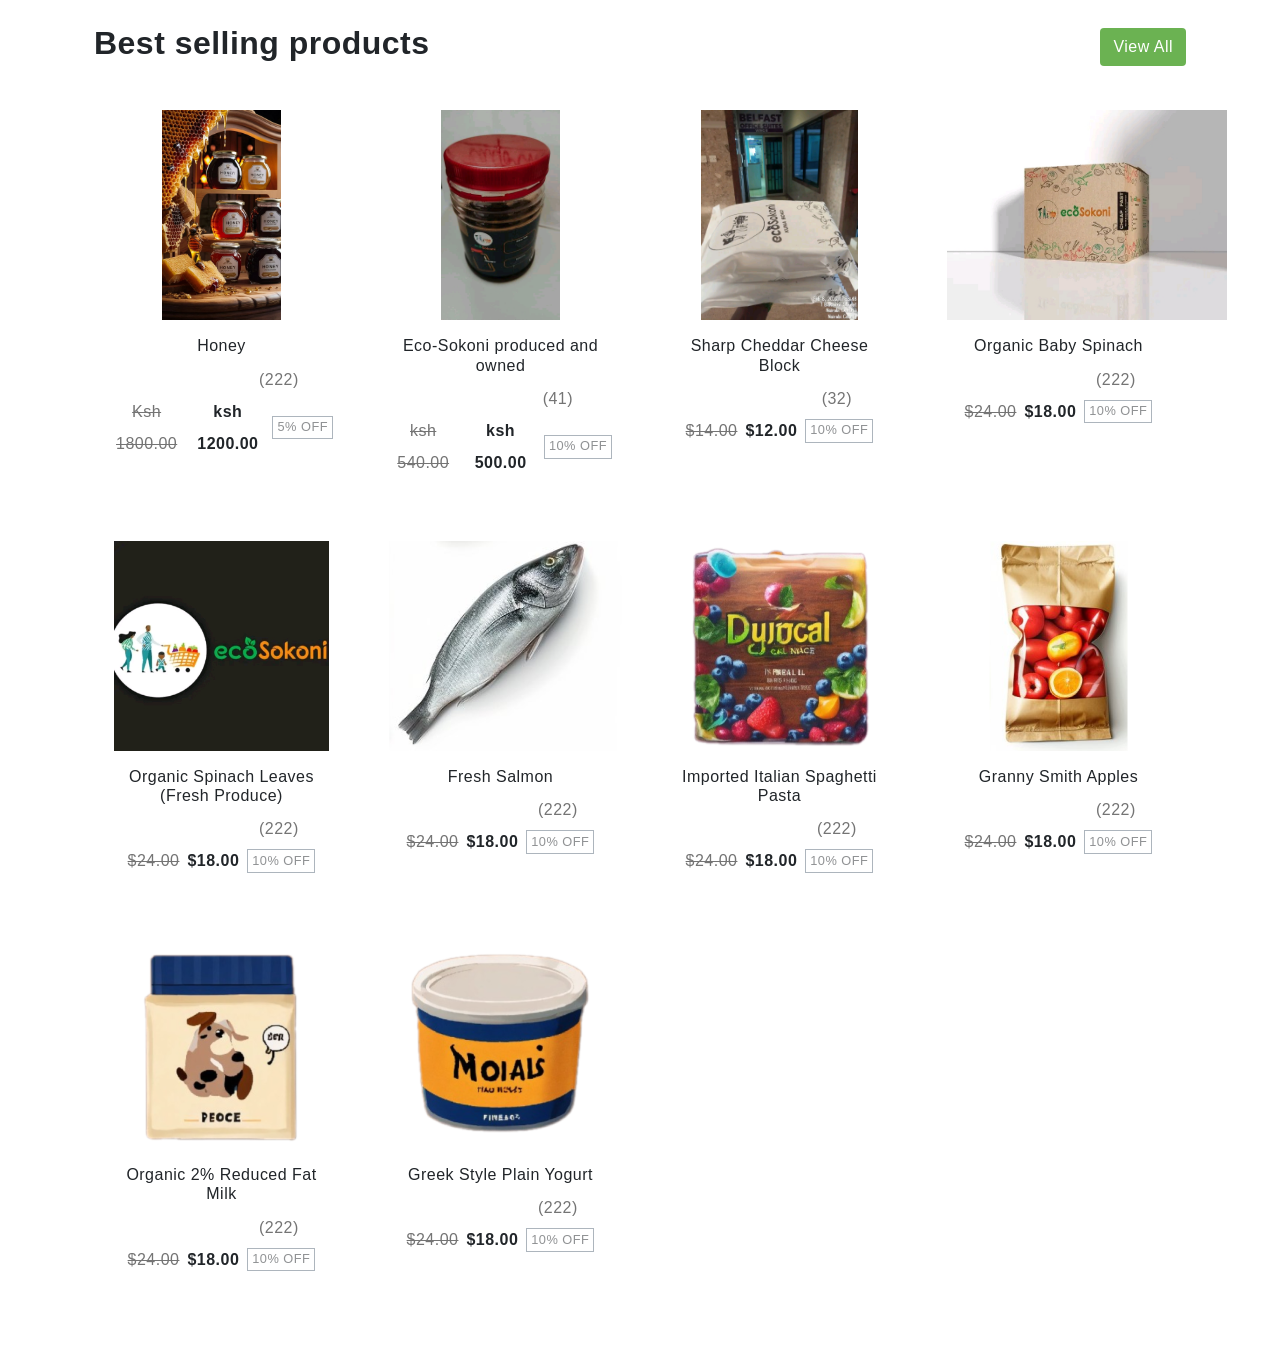
<file: agronomy.html>
<!DOCTYPE html>
<html lang="en">
<head>
    <meta charset="UTF-8">
    <meta name="viewport" content="width=device-width, initial-scale=1.0">
    <title>Eco-Sokoni | Agronomy</title>
    <link rel="stylesheet" href="css/honey.css">
    <link rel="stylesheet" href="https://cdn.jsdelivr.net/npm/swiper@9/swiper-bundle.min.css">
    <link href="https://cdn.jsdelivr.net/npm/bootstrap@5.3.0-alpha3/dist/css/bootstrap.min.css" rel="stylesheet" integrity="sha384-KK94CHFLLe+nY2dmCWGMq91rCGa5gtU4mk92HdvYe+M/SXH301p5ILy+dN9+nJOZ" crossorigin="anonymous">
    <link rel="stylesheet" type="text/css" href="css/vendor.css">
    <link rel="stylesheet" type="text/css" href="css/style.css">

    <link rel="preconnect" href="https://fonts.googleapis.com">
    <link rel="preconnect" href="https://fonts.gstatic.com" crossorigin>
    <link href="https://fonts.googleapis.com/css2?family=Nunito:wght@400;700&family=Open+Sans:ital,wght@0,400;0,700;1,400;1,700&display=swap" rel="stylesheet">

</head>
<body>
    <section class="pb-5">
        <div class="container-lg">
  
          <div class="row">
            <div class="col-md-12">
  
              <div class="section-header d-flex flex-wrap justify-content-between my-4">
                
                <h2 class="section-title">Best selling products</h2>
  
                <div class="d-flex align-items-center">
                  <a href="shop.html" class="btn btn-primary rounded-1">View All</a>
                </div>
              </div>
              
            </div>
          </div>
          
          <div class="row">
            <div class="col-md-12">
  
              <div class="product-grid row row-cols-1 row-cols-sm-2 row-cols-md-3 row-cols-lg-3 row-cols-xl-4 row-cols-xxl-5">
                    
                <div class="col">
                  <div class="product-item">
                    <figure>
                      <a href="index.html" title="Product Title">
                        <img src="images/img1 (3).jpg" alt="Product Thumbnail" class="tab-image">
                      </a>
                    </figure>
                    <div class="d-flex flex-column text-center">
                      <h3 class="fs-6 fw-normal">Honey </h3>
                      <div>
                        <span class="rating">
                          <svg width="18" height="18" class="text-warning"><use xlink:href="#star-full"></use></svg>
                          <svg width="18" height="18" class="text-warning"><use xlink:href="#star-full"></use></svg>
                          <svg width="18" height="18" class="text-warning"><use xlink:href="#star-full"></use></svg>
                          <svg width="18" height="18" class="text-warning"><use xlink:href="#star-full"></use></svg>
                          <svg width="18" height="18" class="text-warning"><use xlink:href="#star-half"></use></svg>
                        </span>
                        <span>(222)</span>
                      </div>
                      <div class="d-flex justify-content-center align-items-center gap-2">
                        <del>Ksh 1800.00</del>
                        <span class="text-dark fw-semibold">ksh 1200.00</span>
                        <span class="badge border border-dark-subtle rounded-0 fw-normal px-1 fs-7 lh-1 text-body-tertiary">5% OFF</span>
                      </div>
                      <div class="button-area p-3 pt-0">
                        <div class="row g-1 mt-2">
                          <div class="col-3"><input type="number" name="quantity" class="form-control border-dark-subtle input-number quantity" value="1"></div>
                          <div class="col-7"><a href="#" class="btn btn-primary rounded-1 p-2 fs-7 btn-cart"><svg width="18" height="18"><use xlink:href="#cart"></use></svg> Add to Cart</a></div>
                          <div class="col-2"><a href="#" class="btn btn-outline-dark rounded-1 p-2 fs-6"><svg width="18" height="18"><use xlink:href="#heart"></use></svg></a></div>
                        </div>
                      </div>
                    </div>
                  </div>
                </div>
  
                <div class="col">
                  <div class="product-item">
                    <figure>
                      <a href="index.html" title="Product Title">
                        <img src="images/1648300131038.jpg" alt="Product Thumbnail" class="tab-image">
                      </a>
                    </figure>
                    <div class="d-flex flex-column text-center">
                      <h3 class="fs-6 fw-normal">Eco-Sokoni produced and owned</h3>
                      <div>
                        <span class="rating">
                          <svg width="18" height="18" class="text-warning"><use xlink:href="#star-full"></use></svg>
                          <svg width="18" height="18" class="text-warning"><use xlink:href="#star-full"></use></svg>
                          <svg width="18" height="18" class="text-warning"><use xlink:href="#star-full"></use></svg>
                          <svg width="18" height="18" class="text-warning"><use xlink:href="#star-full"></use></svg>
                          <svg width="18" height="18" class="text-warning"><use xlink:href="#star-half"></use></svg>
                        </span>
                        <span>(41)</span>
                      </div>
                      <div class="d-flex justify-content-center align-items-center gap-2">
                        <del>ksh 540.00</del>
                        <span class="text-dark fw-semibold">ksh 500.00</span>
                        <span class="badge border border-dark-subtle rounded-0 fw-normal px-1 fs-7 lh-1 text-body-tertiary">10% OFF</span>
                      </div>
                      <div class="button-area p-3 pt-0">
                        <div class="row g-1 mt-2">
                          <div class="col-3"><input type="number" name="quantity" class="form-control border-dark-subtle input-number quantity" value="1"></div>
                          <div class="col-7"><a href="#" class="btn btn-primary rounded-1 p-2 fs-7 btn-cart"><svg width="18" height="18"><use xlink:href="#cart"></use></svg> Add to Cart</a></div>
                          <div class="col-2"><a href="#" class="btn btn-outline-dark rounded-1 p-2 fs-6"><svg width="18" height="18"><use xlink:href="#heart"></use></svg></a></div>
                        </div>
                      </div>
                    </div>
                  </div>
                </div>
  
                <div class="col">
                  <div class="product-item">
                    <figure>
                      <a href="index.html" title="Product Title">
                        <img src="images/1658084385909.jpg" alt="Product Thumbnail" class="tab-image">
                      </a>
                    </figure>
                    <div class="d-flex flex-column text-center">
                      <h3 class="fs-6 fw-normal">Sharp Cheddar Cheese Block</h3>
                      <div>
                        <span class="rating">
                          <svg width="18" height="18" class="text-warning"><use xlink:href="#star-full"></use></svg>
                          <svg width="18" height="18" class="text-warning"><use xlink:href="#star-full"></use></svg>
                          <svg width="18" height="18" class="text-warning"><use xlink:href="#star-full"></use></svg>
                          <svg width="18" height="18" class="text-warning"><use xlink:href="#star-full"></use></svg>
                          <svg width="18" height="18" class="text-warning"><use xlink:href="#star-half"></use></svg>
                        </span>
                        <span>(32)</span>
                      </div>
                      <div class="d-flex justify-content-center align-items-center gap-2">
                        <del>$14.00</del>
                        <span class="text-dark fw-semibold">$12.00</span>
                        <span class="badge border border-dark-subtle rounded-0 fw-normal px-1 fs-7 lh-1 text-body-tertiary">10% OFF</span>
                      </div>
                      <div class="button-area p-3 pt-0">
                        <div class="row g-1 mt-2">
                          <div class="col-3"><input type="number" name="quantity" class="form-control border-dark-subtle input-number quantity" value="1"></div>
                          <div class="col-7"><a href="#" class="btn btn-primary rounded-1 p-2 fs-7 btn-cart"><svg width="18" height="18"><use xlink:href="#cart"></use></svg> Add to Cart</a></div>
                          <div class="col-2"><a href="#" class="btn btn-outline-dark rounded-1 p-2 fs-6"><svg width="18" height="18"><use xlink:href="#heart"></use></svg></a></div>
                        </div>
                      </div>
                    </div>
                  </div>
                </div>
  
                <div class="col">
                  <div class="product-item">
                    <figure>
                      <a href="index.html" title="Product Title">
                        <img src="images/1659415627619.jpg" alt="Product Thumbnail" class="tab-image">
                      </a>
                    </figure>
                    <div class="d-flex flex-column text-center">
                      <h3 class="fs-6 fw-normal">Organic Baby Spinach</h3>
                      <div>
                        <span class="rating">
                          <svg width="18" height="18" class="text-warning"><use xlink:href="#star-full"></use></svg>
                          <svg width="18" height="18" class="text-warning"><use xlink:href="#star-full"></use></svg>
                          <svg width="18" height="18" class="text-warning"><use xlink:href="#star-full"></use></svg>
                          <svg width="18" height="18" class="text-warning"><use xlink:href="#star-full"></use></svg>
                          <svg width="18" height="18" class="text-warning"><use xlink:href="#star-half"></use></svg>
                        </span>
                        <span>(222)</span>
                      </div>
                      <div class="d-flex justify-content-center align-items-center gap-2">
                        <del>$24.00</del>
                        <span class="text-dark fw-semibold">$18.00</span>
                        <span class="badge border border-dark-subtle rounded-0 fw-normal px-1 fs-7 lh-1 text-body-tertiary">10% OFF</span>
                      </div>
                      <div class="button-area p-3 pt-0">
                        <div class="row g-1 mt-2">
                          <div class="col-3"><input type="number" name="quantity" class="form-control border-dark-subtle input-number quantity" value="1"></div>
                          <div class="col-7"><a href="#" class="btn btn-primary rounded-1 p-2 fs-7 btn-cart"><svg width="18" height="18"><use xlink:href="#cart"></use></svg> Add to Cart</a></div>
                          <div class="col-2"><a href="#" class="btn btn-outline-dark rounded-1 p-2 fs-6"><svg width="18" height="18"><use xlink:href="#heart"></use></svg></a></div>
                        </div>
                      </div>
                    </div>
                  </div>
                </div>
                
                <div class="col">
                  <div class="product-item">
                    <figure>
                      <a href="index.html" title="Product Title">
                        <img src="images/1660797683527.jpg" alt="Product Thumbnail" class="tab-image">
                      </a>
                    </figure>
                    <div class="d-flex flex-column text-center">
                      <h3 class="fs-6 fw-normal">Organic Spinach Leaves (Fresh Produce)</h3>
                      <div>
                        <span class="rating">
                          <svg width="18" height="18" class="text-warning"><use xlink:href="#star-full"></use></svg>
                          <svg width="18" height="18" class="text-warning"><use xlink:href="#star-full"></use></svg>
                          <svg width="18" height="18" class="text-warning"><use xlink:href="#star-full"></use></svg>
                          <svg width="18" height="18" class="text-warning"><use xlink:href="#star-full"></use></svg>
                          <svg width="18" height="18" class="text-warning"><use xlink:href="#star-half"></use></svg>
                        </span>
                        <span>(222)</span>
                      </div>
                      <div class="d-flex justify-content-center align-items-center gap-2">
                        <del>$24.00</del>
                        <span class="text-dark fw-semibold">$18.00</span>
                        <span class="badge border border-dark-subtle rounded-0 fw-normal px-1 fs-7 lh-1 text-body-tertiary">10% OFF</span>
                      </div>
                      <div class="button-area p-3 pt-0">
                        <div class="row g-1 mt-2">
                          <div class="col-3"><input type="number" name="quantity" class="form-control border-dark-subtle input-number quantity" value="1"></div>
                          <div class="col-7"><a href="#" class="btn btn-primary rounded-1 p-2 fs-7 btn-cart"><svg width="18" height="18"><use xlink:href="#cart"></use></svg> Add to Cart</a></div>
                          <div class="col-2"><a href="#" class="btn btn-outline-dark rounded-1 p-2 fs-6"><svg width="18" height="18"><use xlink:href="#heart"></use></svg></a></div>
                        </div>
                      </div>
                    </div>
                  </div>
                </div>
                
                <div class="col">
                  <div class="product-item">
                    <figure>
                      <a href="index.html" title="Product Title">
                        <img src="images/product-thumb-6.png" alt="Product Thumbnail" class="tab-image">
                      </a>
                    </figure>
                    <div class="d-flex flex-column text-center">
                      <h3 class="fs-6 fw-normal">Fresh Salmon</h3>
                      <div>
                        <span class="rating">
                          <svg width="18" height="18" class="text-warning"><use xlink:href="#star-full"></use></svg>
                          <svg width="18" height="18" class="text-warning"><use xlink:href="#star-full"></use></svg>
                          <svg width="18" height="18" class="text-warning"><use xlink:href="#star-full"></use></svg>
                          <svg width="18" height="18" class="text-warning"><use xlink:href="#star-full"></use></svg>
                          <svg width="18" height="18" class="text-warning"><use xlink:href="#star-half"></use></svg>
                        </span>
                        <span>(222)</span>
                      </div>
                      <div class="d-flex justify-content-center align-items-center gap-2">
                        <del>$24.00</del>
                        <span class="text-dark fw-semibold">$18.00</span>
                        <span class="badge border border-dark-subtle rounded-0 fw-normal px-1 fs-7 lh-1 text-body-tertiary">10% OFF</span>
                      </div>
                      <div class="button-area p-3 pt-0">
                        <div class="row g-1 mt-2">
                          <div class="col-3"><input type="number" name="quantity" class="form-control border-dark-subtle input-number quantity" value="1"></div>
                          <div class="col-7"><a href="#" class="btn btn-primary rounded-1 p-2 fs-7 btn-cart"><svg width="18" height="18"><use xlink:href="#cart"></use></svg> Add to Cart</a></div>
                          <div class="col-2"><a href="#" class="btn btn-outline-dark rounded-1 p-2 fs-6"><svg width="18" height="18"><use xlink:href="#heart"></use></svg></a></div>
                        </div>
                      </div>
                    </div>
                  </div>
                </div>
                
                <div class="col">
                  <div class="product-item">
                    <figure>
                      <a href="index.html" title="Product Title">
                        <img src="images/product-thumb-7.png" alt="Product Thumbnail" class="tab-image">
                      </a>
                    </figure>
                    <div class="d-flex flex-column text-center">
                      <h3 class="fs-6 fw-normal">Imported Italian Spaghetti Pasta</h3>
                      <div>
                        <span class="rating">
                          <svg width="18" height="18" class="text-warning"><use xlink:href="#star-full"></use></svg>
                          <svg width="18" height="18" class="text-warning"><use xlink:href="#star-full"></use></svg>
                          <svg width="18" height="18" class="text-warning"><use xlink:href="#star-full"></use></svg>
                          <svg width="18" height="18" class="text-warning"><use xlink:href="#star-full"></use></svg>
                          <svg width="18" height="18" class="text-warning"><use xlink:href="#star-half"></use></svg>
                        </span>
                        <span>(222)</span>
                      </div>
                      <div class="d-flex justify-content-center align-items-center gap-2">
                        <del>$24.00</del>
                        <span class="text-dark fw-semibold">$18.00</span>
                        <span class="badge border border-dark-subtle rounded-0 fw-normal px-1 fs-7 lh-1 text-body-tertiary">10% OFF</span>
                      </div>
                      <div class="button-area p-3 pt-0">
                        <div class="row g-1 mt-2">
                          <div class="col-3"><input type="number" name="quantity" class="form-control border-dark-subtle input-number quantity" value="1"></div>
                          <div class="col-7"><a href="#" class="btn btn-primary rounded-1 p-2 fs-7 btn-cart"><svg width="18" height="18"><use xlink:href="#cart"></use></svg> Add to Cart</a></div>
                          <div class="col-2"><a href="#" class="btn btn-outline-dark rounded-1 p-2 fs-6"><svg width="18" height="18"><use xlink:href="#heart"></use></svg></a></div>
                        </div>
                      </div>
                    </div>
                  </div>
                </div>
                
                <div class="col">
                  <div class="product-item">
                    <figure>
                      <a href="index.html" title="Product Title">
                        <img src="images/product-thumb-8.png" alt="Product Thumbnail" class="tab-image">
                      </a>
                    </figure>
                    <div class="d-flex flex-column text-center">
                      <h3 class="fs-6 fw-normal">Granny Smith Apples</h3>
                      <div>
                        <span class="rating">
                          <svg width="18" height="18" class="text-warning"><use xlink:href="#star-full"></use></svg>
                          <svg width="18" height="18" class="text-warning"><use xlink:href="#star-full"></use></svg>
                          <svg width="18" height="18" class="text-warning"><use xlink:href="#star-full"></use></svg>
                          <svg width="18" height="18" class="text-warning"><use xlink:href="#star-full"></use></svg>
                          <svg width="18" height="18" class="text-warning"><use xlink:href="#star-half"></use></svg>
                        </span>
                        <span>(222)</span>
                      </div>
                      <div class="d-flex justify-content-center align-items-center gap-2">
                        <del>$24.00</del>
                        <span class="text-dark fw-semibold">$18.00</span>
                        <span class="badge border border-dark-subtle rounded-0 fw-normal px-1 fs-7 lh-1 text-body-tertiary">10% OFF</span>
                      </div>
                      <div class="button-area p-3 pt-0">
                        <div class="row g-1 mt-2">
                          <div class="col-3"><input type="number" name="quantity" class="form-control border-dark-subtle input-number quantity" value="1"></div>
                          <div class="col-7"><a href="#" class="btn btn-primary rounded-1 p-2 fs-7 btn-cart"><svg width="18" height="18"><use xlink:href="#cart"></use></svg> Add to Cart</a></div>
                          <div class="col-2"><a href="#" class="btn btn-outline-dark rounded-1 p-2 fs-6"><svg width="18" height="18"><use xlink:href="#heart"></use></svg></a></div>
                        </div>
                      </div>
                    </div>
                  </div>
                </div>
                
                <div class="col">
                  <div class="product-item">
                    <figure>
                      <a href="index.html" title="Product Title">
                        <img src="images/product-thumb-9.png" alt="Product Thumbnail" class="tab-image">
                      </a>
                    </figure>
                    <div class="d-flex flex-column text-center">
                      <h3 class="fs-6 fw-normal">Organic 2% Reduced Fat Milk </h3>
                      <div>
                        <span class="rating">
                          <svg width="18" height="18" class="text-warning"><use xlink:href="#star-full"></use></svg>
                          <svg width="18" height="18" class="text-warning"><use xlink:href="#star-full"></use></svg>
                          <svg width="18" height="18" class="text-warning"><use xlink:href="#star-full"></use></svg>
                          <svg width="18" height="18" class="text-warning"><use xlink:href="#star-full"></use></svg>
                          <svg width="18" height="18" class="text-warning"><use xlink:href="#star-half"></use></svg>
                        </span>
                        <span>(222)</span>
                      </div>
                      <div class="d-flex justify-content-center align-items-center gap-2">
                        <del>$24.00</del>
                        <span class="text-dark fw-semibold">$18.00</span>
                        <span class="badge border border-dark-subtle rounded-0 fw-normal px-1 fs-7 lh-1 text-body-tertiary">10% OFF</span>
                      </div>
                      <div class="button-area p-3 pt-0">
                        <div class="row g-1 mt-2">
                          <div class="col-3"><input type="number" name="quantity" class="form-control border-dark-subtle input-number quantity" value="1"></div>
                          <div class="col-7"><a href="#" class="btn btn-primary rounded-1 p-2 fs-7 btn-cart"><svg width="18" height="18"><use xlink:href="#cart"></use></svg> Add to Cart</a></div>
                          <div class="col-2"><a href="#" class="btn btn-outline-dark rounded-1 p-2 fs-6"><svg width="18" height="18"><use xlink:href="#heart"></use></svg></a></div>
                        </div>
                      </div>
                    </div>
                  </div>
                </div>
  
                <div class="col">
                  <div class="product-item">
                    <figure>
                      <a href="index.html" title="Product Title">
                        <img src="images/product-thumb-10.png" alt="Product Thumbnail" class="tab-image">
                      </a>
                    </figure>
                    <div class="d-flex flex-column text-center">
                      <h3 class="fs-6 fw-normal">Greek Style Plain Yogurt</h3>
                      <div>
                        <span class="rating">
                          <svg width="18" height="18" class="text-warning"><use xlink:href="#star-full"></use></svg>
                          <svg width="18" height="18" class="text-warning"><use xlink:href="#star-full"></use></svg>
                          <svg width="18" height="18" class="text-warning"><use xlink:href="#star-full"></use></svg>
                          <svg width="18" height="18" class="text-warning"><use xlink:href="#star-full"></use></svg>
                          <svg width="18" height="18" class="text-warning"><use xlink:href="#star-half"></use></svg>
                        </span>
                        <span>(222)</span>
                      </div>
                      <div class="d-flex justify-content-center align-items-center gap-2">
                        <del>$24.00</del>
                        <span class="text-dark fw-semibold">$18.00</span>
                        <span class="badge border border-dark-subtle rounded-0 fw-normal px-1 fs-7 lh-1 text-body-tertiary">10% OFF</span>
                      </div>
                      <div class="button-area p-3 pt-0">
                        <div class="row g-1 mt-2">
                          <div class="col-3"><input type="number" name="quantity" class="form-control border-dark-subtle input-number quantity" value="1"></div>
                          <div class="col-7"><a href="#" class="btn btn-primary rounded-1 p-2 fs-7 btn-cart"><svg width="18" height="18"><use xlink:href="#cart"></use></svg> Add to Cart</a></div>
                          <div class="col-2"><a href="#" class="btn btn-outline-dark rounded-1 p-2 fs-6"><svg width="18" height="18"><use xlink:href="#heart"></use></svg></a></div>
                        </div>
                      </div>
                    </div>
                  </div>
                </div>
  
                
              </div>
         
</body>
</html>
</file>
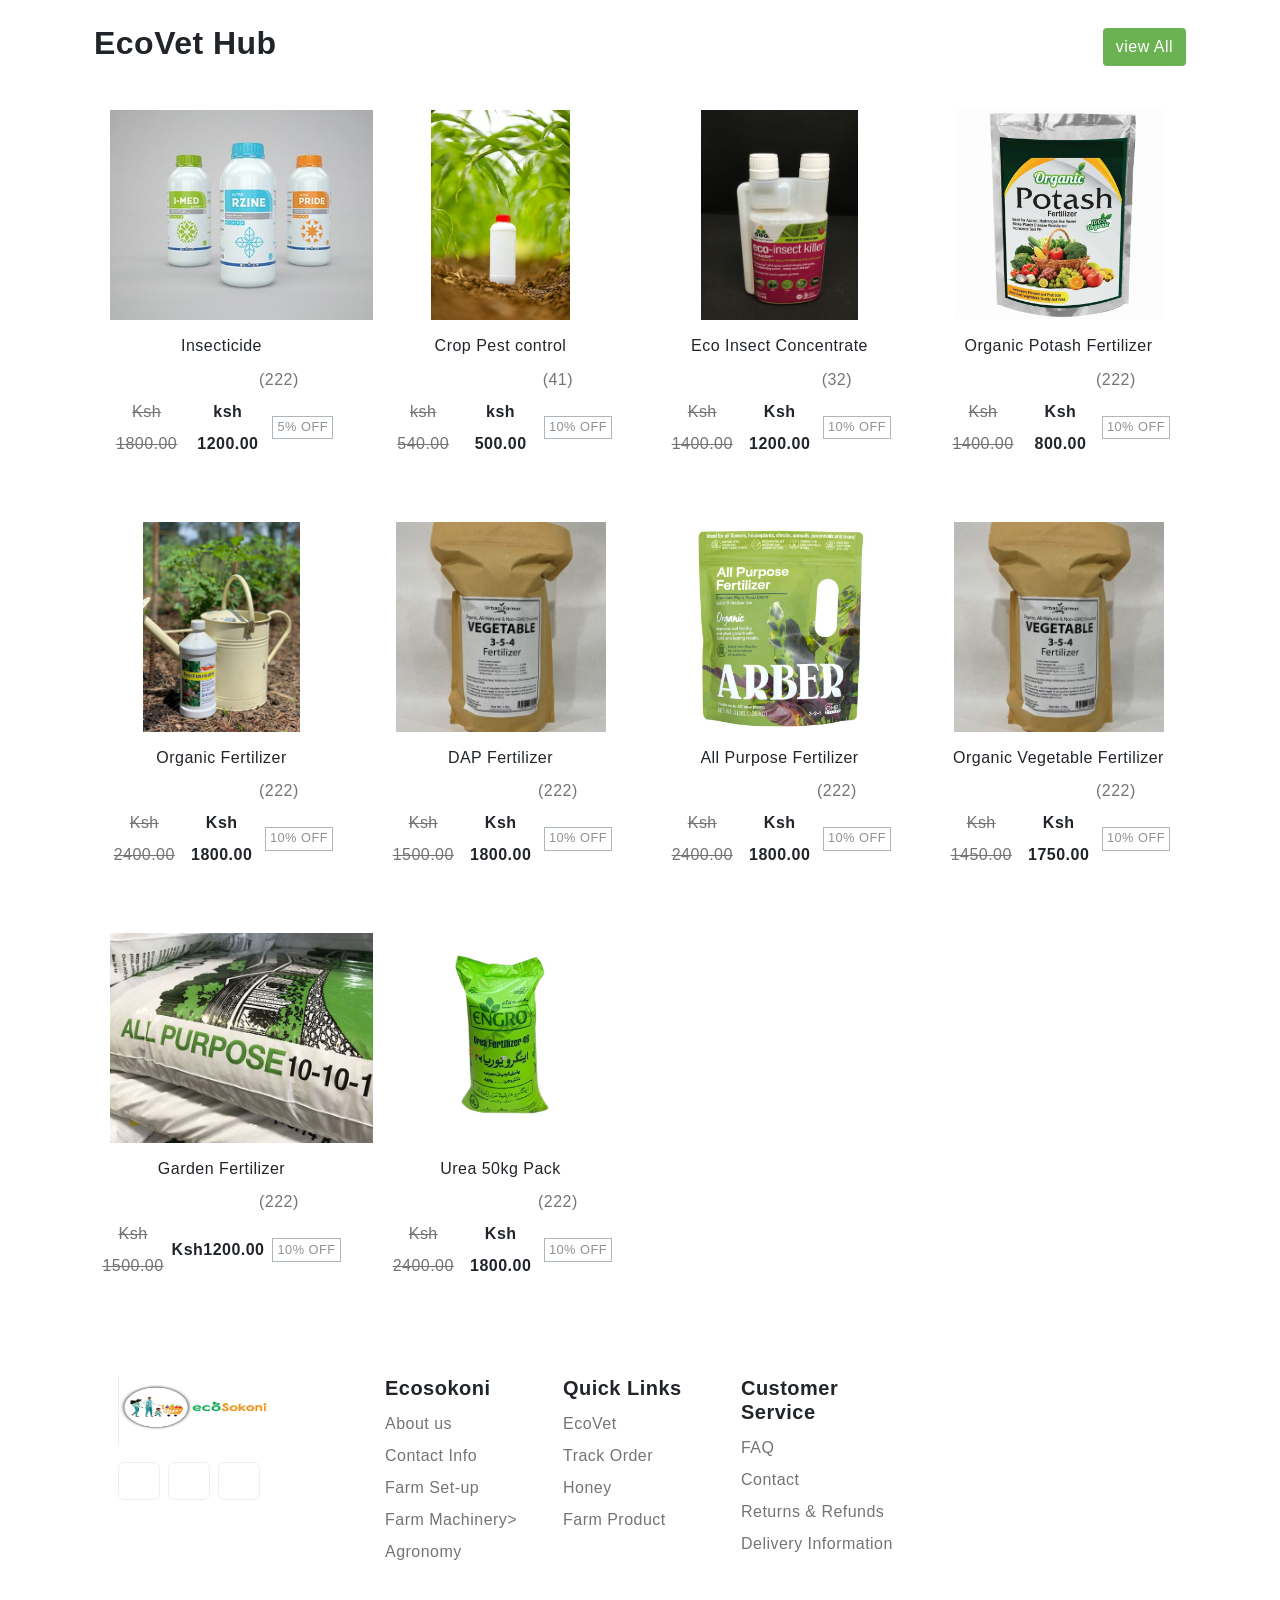
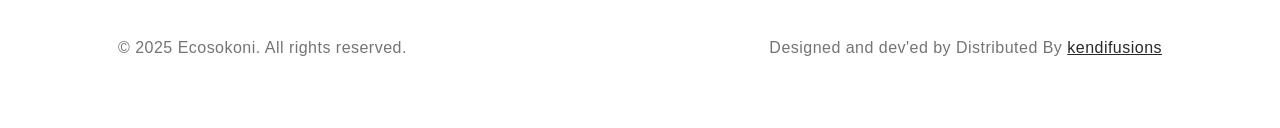
<file: agrovet.html>
<!DOCTYPE html>
<html lang="en">
<head>
    <meta charset="UTF-8">
    <meta name="viewport" content="width=device-width, initial-scale=1.0">
    <title>Ecosokoni | Agrovet</title>
    <link rel="stylesheet" href="css/honey.css">
    <link rel="stylesheet" href="https://cdn.jsdelivr.net/npm/swiper@9/swiper-bundle.min.css">
    <link href="https://cdn.jsdelivr.net/npm/bootstrap@5.3.0-alpha3/dist/css/bootstrap.min.css" rel="stylesheet" integrity="sha384-KK94CHFLLe+nY2dmCWGMq91rCGa5gtU4mk92HdvYe+M/SXH301p5ILy+dN9+nJOZ" crossorigin="anonymous">
    <link rel="stylesheet" type="text/css" href="css/vendor.css">
    <link rel="stylesheet" type="text/css" href="css/style.css">

    <link rel="preconnect" href="https://fonts.googleapis.com">
    <link rel="preconnect" href="https://fonts.gstatic.com" crossorigin>
    <link href="https://fonts.googleapis.com/css2?family=Nunito:wght@400;700&family=Open+Sans:ital,wght@0,400;0,700;1,400;1,700&display=swap" rel="stylesheet">

</head>
<body>
    <section class="pb-5">
        <div class="container-lg">
  
          <div class="row">
            <div class="col-md-12">
  
              <div class="section-header d-flex flex-wrap justify-content-between my-4">
                
                <h2 class="section-title">EcoVet Hub</h2>
  
                <div class="d-flex align-items-center">
                  <a href="shop.html" class="btn btn-primary rounded-1">view All</a>
                </div>
              </div>
              
            </div>
          </div>
          
          <div class="row">
            <div class="col-md-12">
  
              <div class="product-grid row row-cols-1 row-cols-sm-2 row-cols-md-3 row-cols-lg-3 row-cols-xl-4 row-cols-xxl-5">
                    
                <div class="col">
                  <div class="product-item">
                    <figure>
                      <a href="index.html" title="Product Title">
                        <img src="images/Insecticide - Mahmoud El-Najjar.jpg" alt="Product Thumbnail" class="tab-image">
                      </a>
                    </figure>
                    <div class="d-flex flex-column text-center">
                      <h3 class="fs-6 fw-normal">Insecticide </h3>
                      <div>
                        <span class="rating">
                          <svg width="18" height="18" class="text-warning"><use xlink:href="#star-full"></use></svg>
                          <svg width="18" height="18" class="text-warning"><use xlink:href="#star-full"></use></svg>
                          <svg width="18" height="18" class="text-warning"><use xlink:href="#star-full"></use></svg>
                          <svg width="18" height="18" class="text-warning"><use xlink:href="#star-full"></use></svg>
                          <svg width="18" height="18" class="text-warning"><use xlink:href="#star-half"></use></svg>
                        </span>
                        <span>(222)</span>
                      </div>
                      <div class="d-flex justify-content-center align-items-center gap-2">
                        <del>Ksh 1800.00</del>
                        <span class="text-dark fw-semibold">ksh 1200.00</span>
                        <span class="badge border border-dark-subtle rounded-0 fw-normal px-1 fs-7 lh-1 text-body-tertiary">5% OFF</span>
                      </div>
                      <div class="button-area p-3 pt-0">
                        <div class="row g-1 mt-2">
                          <div class="col-3"><input type="number" name="quantity" class="form-control border-dark-subtle input-number quantity" value="1"></div>
                          <div class="col-7"><a href="#" class="btn btn-primary rounded-1 p-2 fs-7 btn-cart"><svg width="18" height="18"><use xlink:href="#cart"></use></svg> Add to Cart</a></div>
                          <div class="col-2"><a href="#" class="btn btn-outline-dark rounded-1 p-2 fs-6"><svg width="18" height="18"><use xlink:href="#heart"></use></svg></a></div>
                        </div>
                      </div>
                    </div>
                  </div>
                </div>
  
                <div class="col">
                  <div class="product-item">
                    <figure>
                      <a href="index.html" title="Product Title">
                        <img src="images/Premium Photo _ Protection of crops from pests and diseases_ pesticide bottle at agriculture field_.jpg" alt="Product Thumbnail" class="tab-image">
                      </a>
                    </figure>
                    <div class="d-flex flex-column text-center">
                      <h3 class="fs-6 fw-normal"> Crop Pest control</h3>
                      <div>
                        <span class="rating">
                          <svg width="18" height="18" class="text-warning"><use xlink:href="#star-full"></use></svg>
                          <svg width="18" height="18" class="text-warning"><use xlink:href="#star-full"></use></svg>
                          <svg width="18" height="18" class="text-warning"><use xlink:href="#star-full"></use></svg>
                          <svg width="18" height="18" class="text-warning"><use xlink:href="#star-full"></use></svg>
                          <svg width="18" height="18" class="text-warning"><use xlink:href="#star-half"></use></svg>
                        </span>
                        <span>(41)</span>
                      </div>
                      <div class="d-flex justify-content-center align-items-center gap-2">
                        <del>ksh 540.00</del>
                        <span class="text-dark fw-semibold">ksh 500.00</span>
                        <span class="badge border border-dark-subtle rounded-0 fw-normal px-1 fs-7 lh-1 text-body-tertiary">10% OFF</span>
                      </div>
                      <div class="button-area p-3 pt-0">
                        <div class="row g-1 mt-2">
                          <div class="col-3"><input type="number" name="quantity" class="form-control border-dark-subtle input-number quantity" value="1"></div>
                          <div class="col-7"><a href="#" class="btn btn-primary rounded-1 p-2 fs-7 btn-cart"><svg width="18" height="18"><use xlink:href="#cart"></use></svg> Add to Cart</a></div>
                          <div class="col-2"><a href="#" class="btn btn-outline-dark rounded-1 p-2 fs-6"><svg width="18" height="18"><use xlink:href="#heart"></use></svg></a></div>
                        </div>
                      </div>
                    </div>
                  </div>
                </div>
  
                <div class="col">
                  <div class="product-item">
                    <figure>
                      <a href="index.html" title="Product Title">
                        <img src="images/OCP ECO INSECT KILLER CONCENTRATE - 250ml.jpg" alt="Product Thumbnail" class="tab-image">
                      </a>
                    </figure>
                    <div class="d-flex flex-column text-center">
                      <h3 class="fs-6 fw-normal">Eco Insect Concentrate</h3>
                      <div>
                        <span class="rating">
                          <svg width="18" height="18" class="text-warning"><use xlink:href="#star-full"></use></svg>
                          <svg width="18" height="18" class="text-warning"><use xlink:href="#star-full"></use></svg>
                          <svg width="18" height="18" class="text-warning"><use xlink:href="#star-full"></use></svg>
                          <svg width="18" height="18" class="text-warning"><use xlink:href="#star-full"></use></svg>
                          <svg width="18" height="18" class="text-warning"><use xlink:href="#star-half"></use></svg>
                        </span>
                        <span>(32)</span>
                      </div>
                      <div class="d-flex justify-content-center align-items-center gap-2">
                        <del>Ksh 1400.00</del>
                        <span class="text-dark fw-semibold">Ksh 1200.00</span>
                        <span class="badge border border-dark-subtle rounded-0 fw-normal px-1 fs-7 lh-1 text-body-tertiary">10% OFF</span>
                      </div>
                      <div class="button-area p-3 pt-0">
                        <div class="row g-1 mt-2">
                          <div class="col-3"><input type="number" name="quantity" class="form-control border-dark-subtle input-number quantity" value="1"></div>
                          <div class="col-7"><a href="#" class="btn btn-primary rounded-1 p-2 fs-7 btn-cart"><svg width="18" height="18"><use xlink:href="#cart"></use></svg> Add to Cart</a></div>
                          <div class="col-2"><a href="#" class="btn btn-outline-dark rounded-1 p-2 fs-6"><svg width="18" height="18"><use xlink:href="#heart"></use></svg></a></div>
                        </div>
                      </div>
                    </div>
                  </div>
                </div>
  
                <div class="col">
                  <div class="product-item">
                    <figure>
                      <a href="index.html" title="Product Title">
                        <img src="images/Organic Potash Fertilizer for Gardening, 880 GM helps in growing veggies _.jpg" alt="Product Thumbnail" class="tab-image">
                      </a>
                    </figure>
                    <div class="d-flex flex-column text-center">
                      <h3 class="fs-6 fw-normal">Organic Potash Fertilizer</h3>
                      <div>
                        <span class="rating">
                          <svg width="18" height="18" class="text-warning"><use xlink:href="#star-full"></use></svg>
                          <svg width="18" height="18" class="text-warning"><use xlink:href="#star-full"></use></svg>
                          <svg width="18" height="18" class="text-warning"><use xlink:href="#star-full"></use></svg>
                          <svg width="18" height="18" class="text-warning"><use xlink:href="#star-full"></use></svg>
                          <svg width="18" height="18" class="text-warning"><use xlink:href="#star-half"></use></svg>
                        </span>
                        <span>(222)</span>
                      </div>
                      <div class="d-flex justify-content-center align-items-center gap-2">
                        <del>Ksh 1400.00 </del>
                        <span class="text-dark fw-semibold">Ksh 800.00</span>
                        <span class="badge border border-dark-subtle rounded-0 fw-normal px-1 fs-7 lh-1 text-body-tertiary">10% OFF</span>
                      </div>
                      <div class="button-area p-3 pt-0">
                        <div class="row g-1 mt-2">
                          <div class="col-3"><input type="number" name="quantity" class="form-control border-dark-subtle input-number quantity" value="1"></div>
                          <div class="col-7"><a href="#" class="btn btn-primary rounded-1 p-2 fs-7 btn-cart"><svg width="18" height="18"><use xlink:href="#cart"></use></svg> Add to Cart</a></div>
                          <div class="col-2"><a href="#" class="btn btn-outline-dark rounded-1 p-2 fs-6"><svg width="18" height="18"><use xlink:href="#heart"></use></svg></a></div>
                        </div>
                      </div>
                    </div>
                  </div>
                </div>
                
                <div class="col">
                  <div class="product-item">
                    <figure>
                      <a href="index.html" title="Product Title">
                        <img src="images/Organic Fertilizer Options _ The Beginner's Garden.jpg" alt="Product Thumbnail" class="tab-image">
                      </a>
                    </figure>
                    <div class="d-flex flex-column text-center">
                      <h3 class="fs-6 fw-normal">Organic Fertilizer </h3>
                      <div>
                        <span class="rating">
                          <svg width="18" height="18" class="text-warning"><use xlink:href="#star-full"></use></svg>
                          <svg width="18" height="18" class="text-warning"><use xlink:href="#star-full"></use></svg>
                          <svg width="18" height="18" class="text-warning"><use xlink:href="#star-full"></use></svg>
                          <svg width="18" height="18" class="text-warning"><use xlink:href="#star-full"></use></svg>
                          <svg width="18" height="18" class="text-warning"><use xlink:href="#star-half"></use></svg>
                        </span>
                        <span>(222)</span>
                      </div>
                      <div class="d-flex justify-content-center align-items-center gap-2">
                        <del> Ksh 2400.00</del>
                        <span class="text-dark fw-semibold">Ksh 1800.00</span>
                        <span class="badge border border-dark-subtle rounded-0 fw-normal px-1 fs-7 lh-1 text-body-tertiary">10% OFF</span>
                      </div>
                      <div class="button-area p-3 pt-0">
                        <div class="row g-1 mt-2">
                          <div class="col-3"><input type="number" name="quantity" class="form-control border-dark-subtle input-number quantity" value="1"></div>
                          <div class="col-7"><a href="#" class="btn btn-primary rounded-1 p-2 fs-7 btn-cart"><svg width="18" height="18"><use xlink:href="#cart"></use></svg> Add to Cart</a></div>
                          <div class="col-2"><a href="#" class="btn btn-outline-dark rounded-1 p-2 fs-6"><svg width="18" height="18"><use xlink:href="#heart"></use></svg></a></div>
                        </div>
                      </div>
                    </div>
                  </div>
                </div>
                
                <div class="col">
                  <div class="product-item">
                    <figure>
                      <a href="index.html" title="Product Title">
                        <img src="images/Organic Vegetable Fertilizer, Fertilizers.jpg" alt="Product Thumbnail" class="tab-image">
                      </a>
                    </figure>
                    <div class="d-flex flex-column text-center">
                      <h3 class="fs-6 fw-normal">DAP Fertilizer</h3>
                      <div>
                        <span class="rating">
                          <svg width="18" height="18" class="text-warning"><use xlink:href="#star-full"></use></svg>
                          <svg width="18" height="18" class="text-warning"><use xlink:href="#star-full"></use></svg>
                          <svg width="18" height="18" class="text-warning"><use xlink:href="#star-full"></use></svg>
                          <svg width="18" height="18" class="text-warning"><use xlink:href="#star-full"></use></svg>
                          <svg width="18" height="18" class="text-warning"><use xlink:href="#star-half"></use></svg>
                        </span>
                        <span>(222)</span>
                      </div>
                      <div class="d-flex justify-content-center align-items-center gap-2">
                        <del>Ksh 1500.00</del>
                        <span class="text-dark fw-semibold">Ksh 1800.00</span>
                        <span class="badge border border-dark-subtle rounded-0 fw-normal px-1 fs-7 lh-1 text-body-tertiary">10% OFF</span>
                      </div>
                      <div class="button-area p-3 pt-0">
                        <div class="row g-1 mt-2">
                          <div class="col-3"><input type="number" name="quantity" class="form-control border-dark-subtle input-number quantity" value="1"></div>
                          <div class="col-7"><a href="#" class="btn btn-primary rounded-1 p-2 fs-7 btn-cart"><svg width="18" height="18"><use xlink:href="#cart"></use></svg> Add to Cart</a></div>
                          <div class="col-2"><a href="#" class="btn btn-outline-dark rounded-1 p-2 fs-6"><svg width="18" height="18"><use xlink:href="#heart"></use></svg></a></div>
                        </div>
                      </div>
                    </div>
                  </div>
                </div>
                
                <div class="col">
                  <div class="product-item">
                    <figure>
                      <a href="index.html" title="Product Title">
                        <img src="images/Organic All Purpose Fertilizer.jpg" alt="Product Thumbnail" class="tab-image">
                      </a>
                    </figure>
                    <div class="d-flex flex-column text-center">
                      <h3 class="fs-6 fw-normal">All Purpose Fertilizer</h3>
                      <div>
                        <span class="rating">
                          <svg width="18" height="18" class="text-warning"><use xlink:href="#star-full"></use></svg>
                          <svg width="18" height="18" class="text-warning"><use xlink:href="#star-full"></use></svg>
                          <svg width="18" height="18" class="text-warning"><use xlink:href="#star-full"></use></svg>
                          <svg width="18" height="18" class="text-warning"><use xlink:href="#star-full"></use></svg>
                          <svg width="18" height="18" class="text-warning"><use xlink:href="#star-half"></use></svg>
                        </span>
                        <span>(222)</span>
                      </div>
                      <div class="d-flex justify-content-center align-items-center gap-2">
                        <del>Ksh 2400.00</del>
                        <span class="text-dark fw-semibold">Ksh 1800.00</span>
                        <span class="badge border border-dark-subtle rounded-0 fw-normal px-1 fs-7 lh-1 text-body-tertiary">10% OFF</span>
                      </div>
                      <div class="button-area p-3 pt-0">
                        <div class="row g-1 mt-2">
                          <div class="col-3"><input type="number" name="quantity" class="form-control border-dark-subtle input-number quantity" value="1"></div>
                          <div class="col-7"><a href="#" class="btn btn-primary rounded-1 p-2 fs-7 btn-cart"><svg width="18" height="18"><use xlink:href="#cart"></use></svg> Add to Cart</a></div>
                          <div class="col-2"><a href="#" class="btn btn-outline-dark rounded-1 p-2 fs-6"><svg width="18" height="18"><use xlink:href="#heart"></use></svg></a></div>
                        </div>
                      </div>
                    </div>
                  </div>
                </div>
                
                <div class="col">
                  <div class="product-item">
                    <figure>
                      <a href="index.html" title="Product Title">
                        <img src="images/Organic Vegetable Fertilizer, Fertilizers.jpg" alt="Product Thumbnail" class="tab-image">
                      </a>
                    </figure>
                    <div class="d-flex flex-column text-center">
                      <h3 class="fs-6 fw-normal">Organic Vegetable Fertilizer</h3>
                      <div>
                        <span class="rating">
                          <svg width="18" height="18" class="text-warning"><use xlink:href="#star-full"></use></svg>
                          <svg width="18" height="18" class="text-warning"><use xlink:href="#star-full"></use></svg>
                          <svg width="18" height="18" class="text-warning"><use xlink:href="#star-full"></use></svg>
                          <svg width="18" height="18" class="text-warning"><use xlink:href="#star-full"></use></svg>
                          <svg width="18" height="18" class="text-warning"><use xlink:href="#star-half"></use></svg>
                        </span>
                        <span>(222)</span>
                      </div>
                      <div class="d-flex justify-content-center align-items-center gap-2">
                        <del>Ksh 1450.00</del>
                        <span class="text-dark fw-semibold">Ksh 1750.00</span>
                        <span class="badge border border-dark-subtle rounded-0 fw-normal px-1 fs-7 lh-1 text-body-tertiary">10% OFF</span>
                      </div>
                      <div class="button-area p-3 pt-0">
                        <div class="row g-1 mt-2">
                          <div class="col-3"><input type="number" name="quantity" class="form-control border-dark-subtle input-number quantity" value="1"></div>
                          <div class="col-7"><a href="#" class="btn btn-primary rounded-1 p-2 fs-7 btn-cart"><svg width="18" height="18"><use xlink:href="#cart"></use></svg> Add to Cart</a></div>
                          <div class="col-2"><a href="#" class="btn btn-outline-dark rounded-1 p-2 fs-6"><svg width="18" height="18"><use xlink:href="#heart"></use></svg></a></div>
                        </div>
                      </div>
                    </div>
                  </div>
                </div>
                
                <div class="col">
                  <div class="product-item">
                    <figure>
                      <a href="index.html" title="Product Title">
                        <img src="images/Garden Fertilizer Basics _ Key Things to Know _ joe gardener®.jpg" alt="Product Thumbnail" class="tab-image">
                      </a>
                    </figure>
                    <div class="d-flex flex-column text-center">
                      <h3 class="fs-6 fw-normal">Garden Fertilizer </h3>
                      <div>
                        <span class="rating">
                          <svg width="18" height="18" class="text-warning"><use xlink:href="#star-full"></use></svg>
                          <svg width="18" height="18" class="text-warning"><use xlink:href="#star-full"></use></svg>
                          <svg width="18" height="18" class="text-warning"><use xlink:href="#star-full"></use></svg>
                          <svg width="18" height="18" class="text-warning"><use xlink:href="#star-full"></use></svg>
                          <svg width="18" height="18" class="text-warning"><use xlink:href="#star-half"></use></svg>
                        </span>
                        <span>(222)</span>
                      </div>
                      <div class="d-flex justify-content-center align-items-center gap-2">
                        <del>Ksh 1500.00</del>
                        <span class="text-dark fw-semibold">Ksh1200.00</span>
                        <span class="badge border border-dark-subtle rounded-0 fw-normal px-1 fs-7 lh-1 text-body-tertiary">10% OFF</span>
                      </div>
                      <div class="button-area p-3 pt-0">
                        <div class="row g-1 mt-2">
                          <div class="col-3"><input type="number" name="quantity" class="form-control border-dark-subtle input-number quantity" value="1"></div>
                          <div class="col-7"><a href="#" class="btn btn-primary rounded-1 p-2 fs-7 btn-cart"><svg width="18" height="18"><use xlink:href="#cart"></use></svg> Add to Cart</a></div>
                          <div class="col-2"><a href="#" class="btn btn-outline-dark rounded-1 p-2 fs-6"><svg width="18" height="18"><use xlink:href="#heart"></use></svg></a></div>
                        </div>
                      </div>
                    </div>
                  </div>
                </div>
  
                <div class="col">
                  <div class="product-item">
                    <figure>
                      <a href="index.html" title="Product Title">
                        <img src="images/Engro Urea 50Kg.jpg" alt="Product Thumbnail" class="tab-image">
                      </a>
                    </figure>
                    <div class="d-flex flex-column text-center">
                      <h3 class="fs-6 fw-normal">Urea 50kg Pack</h3>
                      <div>
                        <span class="rating">
                          <svg width="18" height="18" class="text-warning"><use xlink:href="#star-full"></use></svg>
                          <svg width="18" height="18" class="text-warning"><use xlink:href="#star-full"></use></svg>
                          <svg width="18" height="18" class="text-warning"><use xlink:href="#star-full"></use></svg>
                          <svg width="18" height="18" class="text-warning"><use xlink:href="#star-full"></use></svg>
                          <svg width="18" height="18" class="text-warning"><use xlink:href="#star-half"></use></svg>
                        </span>
                        <span>(222)</span>
                      </div>
                      <div class="d-flex justify-content-center align-items-center gap-2">
                        <del>Ksh 2400.00</del>
                        <span class="text-dark fw-semibold">Ksh 1800.00</span>
                        <span class="badge border border-dark-subtle rounded-0 fw-normal px-1 fs-7 lh-1 text-body-tertiary">10% OFF</span>
                      </div>
                      <div class="button-area p-3 pt-0">
                        <div class="row g-1 mt-2">
                          <div class="col-3"><input type="number" name="quantity" class="form-control border-dark-subtle input-number quantity" value="1"></div>
                          <div class="col-7"><a href="#" class="btn btn-primary rounded-1 p-2 fs-7 btn-cart"><svg width="18" height="18"><use xlink:href="#cart"></use></svg> Add to Cart</a></div>
                          <div class="col-2"><a href="#" class="btn btn-outline-dark rounded-1 p-2 fs-6"><svg width="18" height="18"><use xlink:href="#heart"></use></svg></a></div>
                        </div>
                      </div>
                    </div>
                  </div>
                </div>
              </div>

              <footer class="py-5">
                <div class="container-lg">
                  <div class="row">
          
                    <div class="col-lg-3 col-md-6 col-sm-6">
                      <div class="footer-menu">
                        <img src="images/IMG-20200819-WA0207.jpg" width="150" height="70" alt="logo">
                        <div class="social-links mt-3">
                          <ul class="d-flex list-unstyled gap-2">
                            <li>
                              <a href="https://www.facebook.com/ecoSokoni/" class="btn btn-outline-light">
                                <svg width="16" height="16"><use xlink:href="#facebook"></use></svg>
                              </a>
                            </li>
                            <li>
                              <a href="#" class="btn btn-outline-light">
                                <svg width="16" height="16"><use xlink:href="#youtube"></use></svg>
                              </a>
                            </li>
                            <li>
                              <a href="https://www.instagram.com/eco_sokoni/?hl=en" class="btn btn-outline-light">
                                <svg width="16" height="16"><use xlink:href="#instagram"></use></svg>
                              </a>
                            </li>
                          </ul>
                        </div>
                      </div>
                    </div>
          
                    <div class="col-md-2 col-sm-6">
                      <div class="footer-menu">
                        <h5 class="widget-title">Ecosokoni</h5>
                        <ul class="menu-list list-unstyled">
                          <li class="menu-item">
                            <a href="index.html" class="nav-link">About us</a>
                          </li>
                          <li class="menu-item">
                            <a href="contact.html" class="nav-link">Contact Info </a>
                          </li>
                         
                          <li class="menu-item">
                            <a href="Fset-up.html" class="nav-link">Farm Set-up</a>
                          </li>
                          <li class="menu-item">
                            <a href="machinery.html" class="nav-link">Farm Machinery>
                          </li>
                          <li class="menu-item">
                            <a href="agronomy.html" class="nav-link">Agronomy</a>
                          </li>
                        </ul>
                      </div>
                    </div>
                    <div class="col-md-2 col-sm-6">
                      <div class="footer-menu">
                        <h5 class="widget-title">Quick Links</h5>
                        <ul class="menu-list list-unstyled">
                          <li class="menu-item">
                            <a href="agrovet.html" class="nav-link">EcoVet</a>
                          </li>
                        
                          
                          <li class="menu-item">
                            <a href="cart.html" class="nav-link">Track Order</a>
                          </li>
                          <li class="menu-item">
                            <a href="honey.html" class="nav-link">Honey</a>
                          </li>
                          <li class="menu-item">
                            <a href="organic.html" class="nav-link">Farm Product</a>
                          </li>
                        </ul>
                      </div>
                    </div>
                    <div class="col-md-2 col-sm-6">
                      <div class="footer-menu">
                        <h5 class="widget-title">Customer Service</h5>
                        <ul class="menu-list list-unstyled">
                          <li class="menu-item">
                            <a href="contact.html" class="nav-link">FAQ</a>
                          </li>
                          <li class="menu-item">
                            <a href="contact.html" class="nav-link">Contact</a>
                          </li>
                          <li class="menu-item">
                            <a href="#" class="nav-link">Returns & Refunds</a>
                          </li>
                          
                          <li class="menu-item">
                            <a href="cart.html" class="nav-link">Delivery Information</a>
                          </li>
                        </ul>
                      </div>
                    </div>
                    
                    
                  </div>
                </div>
              </footer>
              <div id="footer-bottom">
                <div class="container-lg">
                  <div class="row">
                    <div class="col-md-6 copyright">
                      <p>© 2025 Ecosokoni. All rights reserved.</p>
                    </div>
                    <div class="col-md-6 credit-link text-start text-md-end">
                      <p>Designed and dev'ed by <a href="kendifusions.netlify.app"></a> Distributed By <a href="Ecosokoni.netlify.app">kendifusions</a> </p>
                    </div>
                  </div>
                </div>
              </div>
         
</body>
</html>
</file>
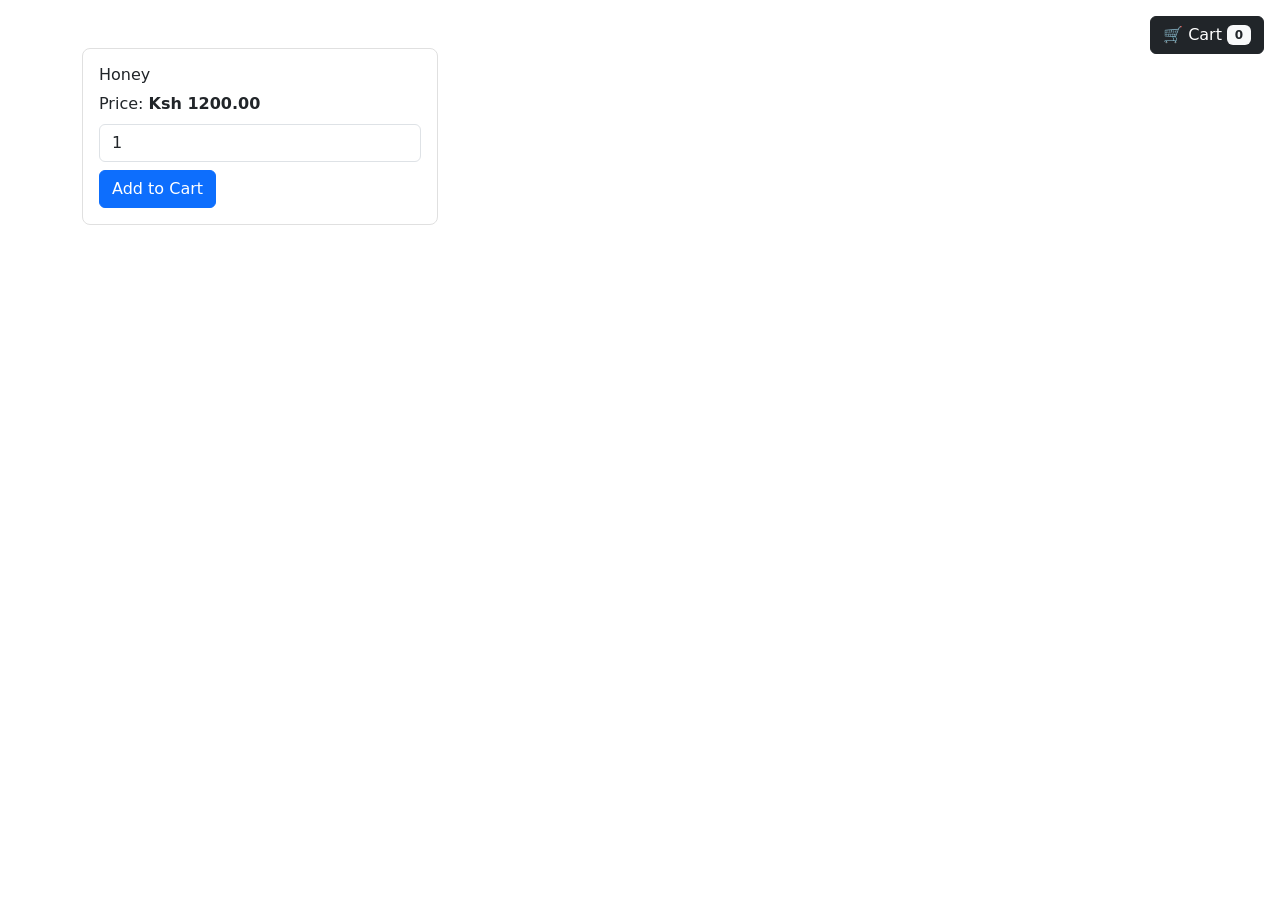
<file: cart.html>
<!DOCTYPE html>
<html lang="en">
<head>
  <meta charset="UTF-8">
  <title>Eco Cart</title>
  <meta name="viewport" content="width=device-width, initial-scale=1">
  <!-- Bootstrap 5 CDN -->
  <link href="https://cdn.jsdelivr.net/npm/bootstrap@5.3.2/dist/css/bootstrap.min.css" rel="stylesheet">
  <style>
    /* Custom styling */
    #cartSidebar {
      max-width: 400px;
    }

    .btn-cart {
      white-space: nowrap;
    }

    .product-item {
      border: 1px solid #e0e0e0;
      padding: 1rem;
      border-radius: 0.5rem;
      margin-bottom: 1rem;
    }

    .cart-toggle-btn {
      position: fixed;
      top: 1rem;
      right: 1rem;
      z-index: 1050;
    }
  </style>
</head>
<body>

<!-- Cart Button -->
<button class="btn btn-dark cart-toggle-btn" data-bs-toggle="offcanvas" data-bs-target="#cartSidebar">
  🛒 Cart <span class="badge bg-light text-dark" id="cartCount">0</span>
</button>

<!-- Example Product -->
<div class="container mt-5">
  <div class="row">
    <div class="col-md-4">
      <div class="product-item">
        <h3 class="fs-6 fw-normal">Honey</h3>
        <div class="mb-2">Price: <span class="text-dark fw-semibold">Ksh 1200.00</span></div>
        <input type="number" class="form-control quantity mb-2" value="1" min="1">
        <button class="btn btn-primary btn-cart">Add to Cart</button>
      </div>
    </div>
  </div>
</div>

<!-- Cart Sidebar -->
<div class="offcanvas offcanvas-end" tabindex="-1" id="cartSidebar">
  <div class="offcanvas-header">
    <h5 class="offcanvas-title">Shopping Cart</h5>
    <button type="button" class="btn-close" data-bs-dismiss="offcanvas"></button>
  </div>
  <div class="offcanvas-body d-flex flex-column">
    <ul class="list-group mb-3" id="cartItems"></ul>
    <div class="d-flex justify-content-between mb-3">
      <strong>Total:</strong>
      <strong id="cartTotal">Ksh 0.00</strong>
    </div>
    <button class="btn btn-success w-100">Checkout</button>
  </div>
</div>

<!-- Bootstrap Bundle with Popper -->
<script src="https://cdn.jsdelivr.net/npm/bootstrap@5.3.2/dist/js/bootstrap.bundle.min.js"></script>

<!-- Your Cart JavaScript -->
<script>
  const cart = [];
  const cartItemsEl = document.getElementById("cartItems");
  const cartTotalEl = document.getElementById("cartTotal");
  const cartCountEl = document.getElementById("cartCount");

  function updateCart() {
    cartItemsEl.innerHTML = "";
    let total = 0;
    cart.forEach((item, index) => {
      const li = document.createElement("li");
      li.className = "list-group-item d-flex justify-content-between align-items-center";
      li.innerHTML = `
        <div>
          <h6 class="mb-1">${item.name}</h6>
          <small>${item.quantity} x Ksh ${item.price.toFixed(2)}</small>
        </div>
        <div>
          <strong>Ksh ${(item.price * item.quantity).toFixed(2)}</strong>
          <button class="btn btn-sm btn-danger ms-2" onclick="removeItem(${index})">×</button>
        </div>`;
      cartItemsEl.appendChild(li);
      total += item.price * item.quantity;
    });
    cartTotalEl.textContent = `Ksh ${total.toFixed(2)}`;
    cartCountEl.textContent = cart.length;
  }

  function removeItem(index) {
    cart.splice(index, 1);
    updateCart();
  }

  document.querySelectorAll(".btn-cart").forEach((btn) => {
    btn.addEventListener("click", (e) => {
      e.preventDefault();
      const parent = btn.closest(".product-item");
      const name = parent.querySelector("h3").textContent.trim();
      const priceText = parent.querySelector(".text-dark.fw-semibold").textContent.trim();
      const price = parseFloat(priceText.replace(/[^\d.]/g, ""));
      const quantity = parseInt(parent.querySelector(".quantity").value);

      const existing = cart.find(p => p.name === name);
      if (existing) {
        existing.quantity += quantity;
      } else {
        cart.push({ name, price, quantity });
      }

      updateCart();
    });
  });
</script>
</body>
</html>
</file>
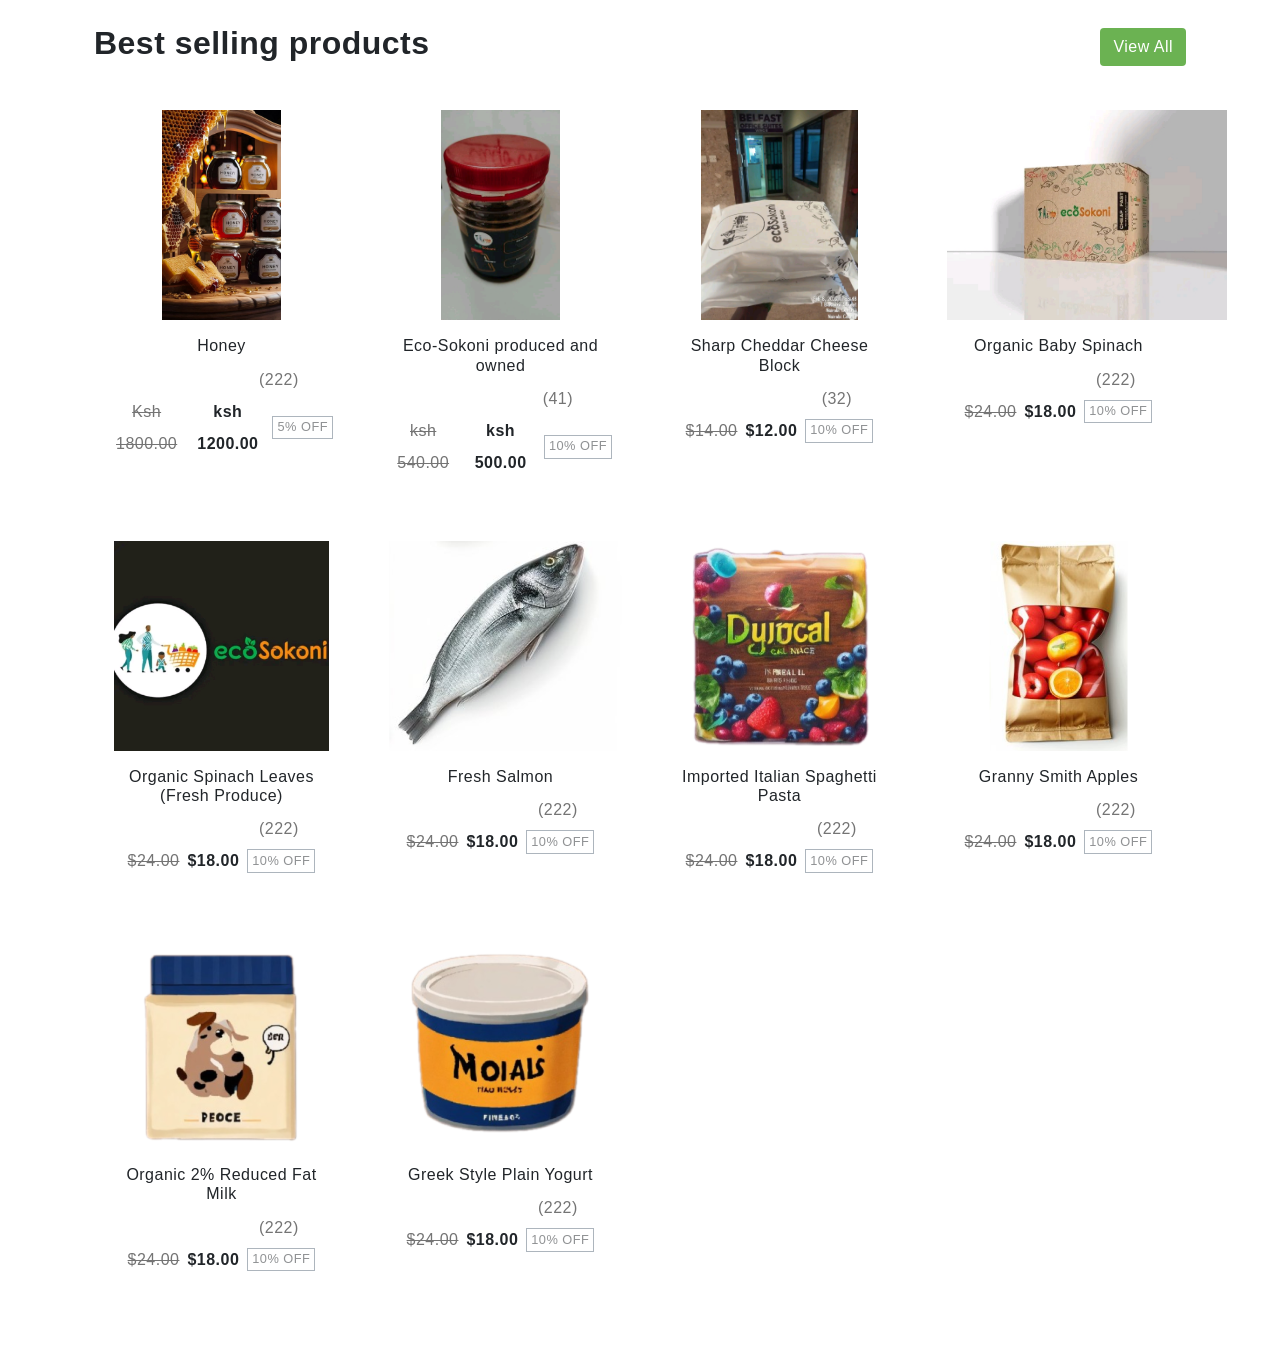
<file: Fset-up.html>
<!DOCTYPE html>
<html lang="en">
<head>
    <meta charset="UTF-8">
    <meta name="viewport" content="width=device-width, initial-scale=1.0">
    <title>Eco-sokoni | Farm set-ups</title>
    <link rel="stylesheet" href="css/honey.css">
    <link rel="stylesheet" href="https://cdn.jsdelivr.net/npm/swiper@9/swiper-bundle.min.css">
    <link href="https://cdn.jsdelivr.net/npm/bootstrap@5.3.0-alpha3/dist/css/bootstrap.min.css" rel="stylesheet" integrity="sha384-KK94CHFLLe+nY2dmCWGMq91rCGa5gtU4mk92HdvYe+M/SXH301p5ILy+dN9+nJOZ" crossorigin="anonymous">
    <link rel="stylesheet" type="text/css" href="css/vendor.css">
    <link rel="stylesheet" type="text/css" href="css/style.css">

    <link rel="preconnect" href="https://fonts.googleapis.com">
    <link rel="preconnect" href="https://fonts.gstatic.com" crossorigin>
    <link href="https://fonts.googleapis.com/css2?family=Nunito:wght@400;700&family=Open+Sans:ital,wght@0,400;0,700;1,400;1,700&display=swap" rel="stylesheet">

</head>
<body>
    <section class="pb-5">
        <div class="container-lg">
  
          <div class="row">
            <div class="col-md-12">
  
              <div class="section-header d-flex flex-wrap justify-content-between my-4">
                
                <h2 class="section-title">Best selling products</h2>
  
                <div class="d-flex align-items-center">
                  <a href="shop.html" class="btn btn-primary rounded-1">View All</a>
                </div>
              </div>
              
            </div>
          </div>
          
          <div class="row">
            <div class="col-md-12">
  
              <div class="product-grid row row-cols-1 row-cols-sm-2 row-cols-md-3 row-cols-lg-3 row-cols-xl-4 row-cols-xxl-5">
                    
                <div class="col">
                  <div class="product-item">
                    <figure>
                      <a href="index.html" title="Product Title">
                        <img src="images/img1 (3).jpg" alt="Product Thumbnail" class="tab-image">
                      </a>
                    </figure>
                    <div class="d-flex flex-column text-center">
                      <h3 class="fs-6 fw-normal">Honey </h3>
                      <div>
                        <span class="rating">
                          <svg width="18" height="18" class="text-warning"><use xlink:href="#star-full"></use></svg>
                          <svg width="18" height="18" class="text-warning"><use xlink:href="#star-full"></use></svg>
                          <svg width="18" height="18" class="text-warning"><use xlink:href="#star-full"></use></svg>
                          <svg width="18" height="18" class="text-warning"><use xlink:href="#star-full"></use></svg>
                          <svg width="18" height="18" class="text-warning"><use xlink:href="#star-half"></use></svg>
                        </span>
                        <span>(222)</span>
                      </div>
                      <div class="d-flex justify-content-center align-items-center gap-2">
                        <del>Ksh 1800.00</del>
                        <span class="text-dark fw-semibold">ksh 1200.00</span>
                        <span class="badge border border-dark-subtle rounded-0 fw-normal px-1 fs-7 lh-1 text-body-tertiary">5% OFF</span>
                      </div>
                      <div class="button-area p-3 pt-0">
                        <div class="row g-1 mt-2">
                          <div class="col-3"><input type="number" name="quantity" class="form-control border-dark-subtle input-number quantity" value="1"></div>
                          <div class="col-7"><a href="#" class="btn btn-primary rounded-1 p-2 fs-7 btn-cart"><svg width="18" height="18"><use xlink:href="#cart"></use></svg> Add to Cart</a></div>
                          <div class="col-2"><a href="#" class="btn btn-outline-dark rounded-1 p-2 fs-6"><svg width="18" height="18"><use xlink:href="#heart"></use></svg></a></div>
                        </div>
                      </div>
                    </div>
                  </div>
                </div>
  
                <div class="col">
                  <div class="product-item">
                    <figure>
                      <a href="index.html" title="Product Title">
                        <img src="images/1648300131038.jpg" alt="Product Thumbnail" class="tab-image">
                      </a>
                    </figure>
                    <div class="d-flex flex-column text-center">
                      <h3 class="fs-6 fw-normal">Eco-Sokoni produced and owned</h3>
                      <div>
                        <span class="rating">
                          <svg width="18" height="18" class="text-warning"><use xlink:href="#star-full"></use></svg>
                          <svg width="18" height="18" class="text-warning"><use xlink:href="#star-full"></use></svg>
                          <svg width="18" height="18" class="text-warning"><use xlink:href="#star-full"></use></svg>
                          <svg width="18" height="18" class="text-warning"><use xlink:href="#star-full"></use></svg>
                          <svg width="18" height="18" class="text-warning"><use xlink:href="#star-half"></use></svg>
                        </span>
                        <span>(41)</span>
                      </div>
                      <div class="d-flex justify-content-center align-items-center gap-2">
                        <del>ksh 540.00</del>
                        <span class="text-dark fw-semibold">ksh 500.00</span>
                        <span class="badge border border-dark-subtle rounded-0 fw-normal px-1 fs-7 lh-1 text-body-tertiary">10% OFF</span>
                      </div>
                      <div class="button-area p-3 pt-0">
                        <div class="row g-1 mt-2">
                          <div class="col-3"><input type="number" name="quantity" class="form-control border-dark-subtle input-number quantity" value="1"></div>
                          <div class="col-7"><a href="#" class="btn btn-primary rounded-1 p-2 fs-7 btn-cart"><svg width="18" height="18"><use xlink:href="#cart"></use></svg> Add to Cart</a></div>
                          <div class="col-2"><a href="#" class="btn btn-outline-dark rounded-1 p-2 fs-6"><svg width="18" height="18"><use xlink:href="#heart"></use></svg></a></div>
                        </div>
                      </div>
                    </div>
                  </div>
                </div>
  
                <div class="col">
                  <div class="product-item">
                    <figure>
                      <a href="index.html" title="Product Title">
                        <img src="images/1658084385909.jpg" alt="Product Thumbnail" class="tab-image">
                      </a>
                    </figure>
                    <div class="d-flex flex-column text-center">
                      <h3 class="fs-6 fw-normal">Sharp Cheddar Cheese Block</h3>
                      <div>
                        <span class="rating">
                          <svg width="18" height="18" class="text-warning"><use xlink:href="#star-full"></use></svg>
                          <svg width="18" height="18" class="text-warning"><use xlink:href="#star-full"></use></svg>
                          <svg width="18" height="18" class="text-warning"><use xlink:href="#star-full"></use></svg>
                          <svg width="18" height="18" class="text-warning"><use xlink:href="#star-full"></use></svg>
                          <svg width="18" height="18" class="text-warning"><use xlink:href="#star-half"></use></svg>
                        </span>
                        <span>(32)</span>
                      </div>
                      <div class="d-flex justify-content-center align-items-center gap-2">
                        <del>$14.00</del>
                        <span class="text-dark fw-semibold">$12.00</span>
                        <span class="badge border border-dark-subtle rounded-0 fw-normal px-1 fs-7 lh-1 text-body-tertiary">10% OFF</span>
                      </div>
                      <div class="button-area p-3 pt-0">
                        <div class="row g-1 mt-2">
                          <div class="col-3"><input type="number" name="quantity" class="form-control border-dark-subtle input-number quantity" value="1"></div>
                          <div class="col-7"><a href="#" class="btn btn-primary rounded-1 p-2 fs-7 btn-cart"><svg width="18" height="18"><use xlink:href="#cart"></use></svg> Add to Cart</a></div>
                          <div class="col-2"><a href="#" class="btn btn-outline-dark rounded-1 p-2 fs-6"><svg width="18" height="18"><use xlink:href="#heart"></use></svg></a></div>
                        </div>
                      </div>
                    </div>
                  </div>
                </div>
  
                <div class="col">
                  <div class="product-item">
                    <figure>
                      <a href="index.html" title="Product Title">
                        <img src="images/1659415627619.jpg" alt="Product Thumbnail" class="tab-image">
                      </a>
                    </figure>
                    <div class="d-flex flex-column text-center">
                      <h3 class="fs-6 fw-normal">Organic Baby Spinach</h3>
                      <div>
                        <span class="rating">
                          <svg width="18" height="18" class="text-warning"><use xlink:href="#star-full"></use></svg>
                          <svg width="18" height="18" class="text-warning"><use xlink:href="#star-full"></use></svg>
                          <svg width="18" height="18" class="text-warning"><use xlink:href="#star-full"></use></svg>
                          <svg width="18" height="18" class="text-warning"><use xlink:href="#star-full"></use></svg>
                          <svg width="18" height="18" class="text-warning"><use xlink:href="#star-half"></use></svg>
                        </span>
                        <span>(222)</span>
                      </div>
                      <div class="d-flex justify-content-center align-items-center gap-2">
                        <del>$24.00</del>
                        <span class="text-dark fw-semibold">$18.00</span>
                        <span class="badge border border-dark-subtle rounded-0 fw-normal px-1 fs-7 lh-1 text-body-tertiary">10% OFF</span>
                      </div>
                      <div class="button-area p-3 pt-0">
                        <div class="row g-1 mt-2">
                          <div class="col-3"><input type="number" name="quantity" class="form-control border-dark-subtle input-number quantity" value="1"></div>
                          <div class="col-7"><a href="#" class="btn btn-primary rounded-1 p-2 fs-7 btn-cart"><svg width="18" height="18"><use xlink:href="#cart"></use></svg> Add to Cart</a></div>
                          <div class="col-2"><a href="#" class="btn btn-outline-dark rounded-1 p-2 fs-6"><svg width="18" height="18"><use xlink:href="#heart"></use></svg></a></div>
                        </div>
                      </div>
                    </div>
                  </div>
                </div>
                
                <div class="col">
                  <div class="product-item">
                    <figure>
                      <a href="index.html" title="Product Title">
                        <img src="images/1660797683527.jpg" alt="Product Thumbnail" class="tab-image">
                      </a>
                    </figure>
                    <div class="d-flex flex-column text-center">
                      <h3 class="fs-6 fw-normal">Organic Spinach Leaves (Fresh Produce)</h3>
                      <div>
                        <span class="rating">
                          <svg width="18" height="18" class="text-warning"><use xlink:href="#star-full"></use></svg>
                          <svg width="18" height="18" class="text-warning"><use xlink:href="#star-full"></use></svg>
                          <svg width="18" height="18" class="text-warning"><use xlink:href="#star-full"></use></svg>
                          <svg width="18" height="18" class="text-warning"><use xlink:href="#star-full"></use></svg>
                          <svg width="18" height="18" class="text-warning"><use xlink:href="#star-half"></use></svg>
                        </span>
                        <span>(222)</span>
                      </div>
                      <div class="d-flex justify-content-center align-items-center gap-2">
                        <del>$24.00</del>
                        <span class="text-dark fw-semibold">$18.00</span>
                        <span class="badge border border-dark-subtle rounded-0 fw-normal px-1 fs-7 lh-1 text-body-tertiary">10% OFF</span>
                      </div>
                      <div class="button-area p-3 pt-0">
                        <div class="row g-1 mt-2">
                          <div class="col-3"><input type="number" name="quantity" class="form-control border-dark-subtle input-number quantity" value="1"></div>
                          <div class="col-7"><a href="#" class="btn btn-primary rounded-1 p-2 fs-7 btn-cart"><svg width="18" height="18"><use xlink:href="#cart"></use></svg> Add to Cart</a></div>
                          <div class="col-2"><a href="#" class="btn btn-outline-dark rounded-1 p-2 fs-6"><svg width="18" height="18"><use xlink:href="#heart"></use></svg></a></div>
                        </div>
                      </div>
                    </div>
                  </div>
                </div>
                
                <div class="col">
                  <div class="product-item">
                    <figure>
                      <a href="index.html" title="Product Title">
                        <img src="images/product-thumb-6.png" alt="Product Thumbnail" class="tab-image">
                      </a>
                    </figure>
                    <div class="d-flex flex-column text-center">
                      <h3 class="fs-6 fw-normal">Fresh Salmon</h3>
                      <div>
                        <span class="rating">
                          <svg width="18" height="18" class="text-warning"><use xlink:href="#star-full"></use></svg>
                          <svg width="18" height="18" class="text-warning"><use xlink:href="#star-full"></use></svg>
                          <svg width="18" height="18" class="text-warning"><use xlink:href="#star-full"></use></svg>
                          <svg width="18" height="18" class="text-warning"><use xlink:href="#star-full"></use></svg>
                          <svg width="18" height="18" class="text-warning"><use xlink:href="#star-half"></use></svg>
                        </span>
                        <span>(222)</span>
                      </div>
                      <div class="d-flex justify-content-center align-items-center gap-2">
                        <del>$24.00</del>
                        <span class="text-dark fw-semibold">$18.00</span>
                        <span class="badge border border-dark-subtle rounded-0 fw-normal px-1 fs-7 lh-1 text-body-tertiary">10% OFF</span>
                      </div>
                      <div class="button-area p-3 pt-0">
                        <div class="row g-1 mt-2">
                          <div class="col-3"><input type="number" name="quantity" class="form-control border-dark-subtle input-number quantity" value="1"></div>
                          <div class="col-7"><a href="#" class="btn btn-primary rounded-1 p-2 fs-7 btn-cart"><svg width="18" height="18"><use xlink:href="#cart"></use></svg> Add to Cart</a></div>
                          <div class="col-2"><a href="#" class="btn btn-outline-dark rounded-1 p-2 fs-6"><svg width="18" height="18"><use xlink:href="#heart"></use></svg></a></div>
                        </div>
                      </div>
                    </div>
                  </div>
                </div>
                
                <div class="col">
                  <div class="product-item">
                    <figure>
                      <a href="index.html" title="Product Title">
                        <img src="images/product-thumb-7.png" alt="Product Thumbnail" class="tab-image">
                      </a>
                    </figure>
                    <div class="d-flex flex-column text-center">
                      <h3 class="fs-6 fw-normal">Imported Italian Spaghetti Pasta</h3>
                      <div>
                        <span class="rating">
                          <svg width="18" height="18" class="text-warning"><use xlink:href="#star-full"></use></svg>
                          <svg width="18" height="18" class="text-warning"><use xlink:href="#star-full"></use></svg>
                          <svg width="18" height="18" class="text-warning"><use xlink:href="#star-full"></use></svg>
                          <svg width="18" height="18" class="text-warning"><use xlink:href="#star-full"></use></svg>
                          <svg width="18" height="18" class="text-warning"><use xlink:href="#star-half"></use></svg>
                        </span>
                        <span>(222)</span>
                      </div>
                      <div class="d-flex justify-content-center align-items-center gap-2">
                        <del>$24.00</del>
                        <span class="text-dark fw-semibold">$18.00</span>
                        <span class="badge border border-dark-subtle rounded-0 fw-normal px-1 fs-7 lh-1 text-body-tertiary">10% OFF</span>
                      </div>
                      <div class="button-area p-3 pt-0">
                        <div class="row g-1 mt-2">
                          <div class="col-3"><input type="number" name="quantity" class="form-control border-dark-subtle input-number quantity" value="1"></div>
                          <div class="col-7"><a href="#" class="btn btn-primary rounded-1 p-2 fs-7 btn-cart"><svg width="18" height="18"><use xlink:href="#cart"></use></svg> Add to Cart</a></div>
                          <div class="col-2"><a href="#" class="btn btn-outline-dark rounded-1 p-2 fs-6"><svg width="18" height="18"><use xlink:href="#heart"></use></svg></a></div>
                        </div>
                      </div>
                    </div>
                  </div>
                </div>
                
                <div class="col">
                  <div class="product-item">
                    <figure>
                      <a href="index.html" title="Product Title">
                        <img src="images/product-thumb-8.png" alt="Product Thumbnail" class="tab-image">
                      </a>
                    </figure>
                    <div class="d-flex flex-column text-center">
                      <h3 class="fs-6 fw-normal">Granny Smith Apples</h3>
                      <div>
                        <span class="rating">
                          <svg width="18" height="18" class="text-warning"><use xlink:href="#star-full"></use></svg>
                          <svg width="18" height="18" class="text-warning"><use xlink:href="#star-full"></use></svg>
                          <svg width="18" height="18" class="text-warning"><use xlink:href="#star-full"></use></svg>
                          <svg width="18" height="18" class="text-warning"><use xlink:href="#star-full"></use></svg>
                          <svg width="18" height="18" class="text-warning"><use xlink:href="#star-half"></use></svg>
                        </span>
                        <span>(222)</span>
                      </div>
                      <div class="d-flex justify-content-center align-items-center gap-2">
                        <del>$24.00</del>
                        <span class="text-dark fw-semibold">$18.00</span>
                        <span class="badge border border-dark-subtle rounded-0 fw-normal px-1 fs-7 lh-1 text-body-tertiary">10% OFF</span>
                      </div>
                      <div class="button-area p-3 pt-0">
                        <div class="row g-1 mt-2">
                          <div class="col-3"><input type="number" name="quantity" class="form-control border-dark-subtle input-number quantity" value="1"></div>
                          <div class="col-7"><a href="#" class="btn btn-primary rounded-1 p-2 fs-7 btn-cart"><svg width="18" height="18"><use xlink:href="#cart"></use></svg> Add to Cart</a></div>
                          <div class="col-2"><a href="#" class="btn btn-outline-dark rounded-1 p-2 fs-6"><svg width="18" height="18"><use xlink:href="#heart"></use></svg></a></div>
                        </div>
                      </div>
                    </div>
                  </div>
                </div>
                
                <div class="col">
                  <div class="product-item">
                    <figure>
                      <a href="index.html" title="Product Title">
                        <img src="images/product-thumb-9.png" alt="Product Thumbnail" class="tab-image">
                      </a>
                    </figure>
                    <div class="d-flex flex-column text-center">
                      <h3 class="fs-6 fw-normal">Organic 2% Reduced Fat Milk </h3>
                      <div>
                        <span class="rating">
                          <svg width="18" height="18" class="text-warning"><use xlink:href="#star-full"></use></svg>
                          <svg width="18" height="18" class="text-warning"><use xlink:href="#star-full"></use></svg>
                          <svg width="18" height="18" class="text-warning"><use xlink:href="#star-full"></use></svg>
                          <svg width="18" height="18" class="text-warning"><use xlink:href="#star-full"></use></svg>
                          <svg width="18" height="18" class="text-warning"><use xlink:href="#star-half"></use></svg>
                        </span>
                        <span>(222)</span>
                      </div>
                      <div class="d-flex justify-content-center align-items-center gap-2">
                        <del>$24.00</del>
                        <span class="text-dark fw-semibold">$18.00</span>
                        <span class="badge border border-dark-subtle rounded-0 fw-normal px-1 fs-7 lh-1 text-body-tertiary">10% OFF</span>
                      </div>
                      <div class="button-area p-3 pt-0">
                        <div class="row g-1 mt-2">
                          <div class="col-3"><input type="number" name="quantity" class="form-control border-dark-subtle input-number quantity" value="1"></div>
                          <div class="col-7"><a href="#" class="btn btn-primary rounded-1 p-2 fs-7 btn-cart"><svg width="18" height="18"><use xlink:href="#cart"></use></svg> Add to Cart</a></div>
                          <div class="col-2"><a href="#" class="btn btn-outline-dark rounded-1 p-2 fs-6"><svg width="18" height="18"><use xlink:href="#heart"></use></svg></a></div>
                        </div>
                      </div>
                    </div>
                  </div>
                </div>
  
                <div class="col">
                  <div class="product-item">
                    <figure>
                      <a href="index.html" title="Product Title">
                        <img src="images/product-thumb-10.png" alt="Product Thumbnail" class="tab-image">
                      </a>
                    </figure>
                    <div class="d-flex flex-column text-center">
                      <h3 class="fs-6 fw-normal">Greek Style Plain Yogurt</h3>
                      <div>
                        <span class="rating">
                          <svg width="18" height="18" class="text-warning"><use xlink:href="#star-full"></use></svg>
                          <svg width="18" height="18" class="text-warning"><use xlink:href="#star-full"></use></svg>
                          <svg width="18" height="18" class="text-warning"><use xlink:href="#star-full"></use></svg>
                          <svg width="18" height="18" class="text-warning"><use xlink:href="#star-full"></use></svg>
                          <svg width="18" height="18" class="text-warning"><use xlink:href="#star-half"></use></svg>
                        </span>
                        <span>(222)</span>
                      </div>
                      <div class="d-flex justify-content-center align-items-center gap-2">
                        <del>$24.00</del>
                        <span class="text-dark fw-semibold">$18.00</span>
                        <span class="badge border border-dark-subtle rounded-0 fw-normal px-1 fs-7 lh-1 text-body-tertiary">10% OFF</span>
                      </div>
                      <div class="button-area p-3 pt-0">
                        <div class="row g-1 mt-2">
                          <div class="col-3"><input type="number" name="quantity" class="form-control border-dark-subtle input-number quantity" value="1"></div>
                          <div class="col-7"><a href="#" class="btn btn-primary rounded-1 p-2 fs-7 btn-cart"><svg width="18" height="18"><use xlink:href="#cart"></use></svg> Add to Cart</a></div>
                          <div class="col-2"><a href="#" class="btn btn-outline-dark rounded-1 p-2 fs-6"><svg width="18" height="18"><use xlink:href="#heart"></use></svg></a></div>
                        </div>
                      </div>
                    </div>
                  </div>
                </div>
  
                
              </div>
         
</body>
</html>
</file>
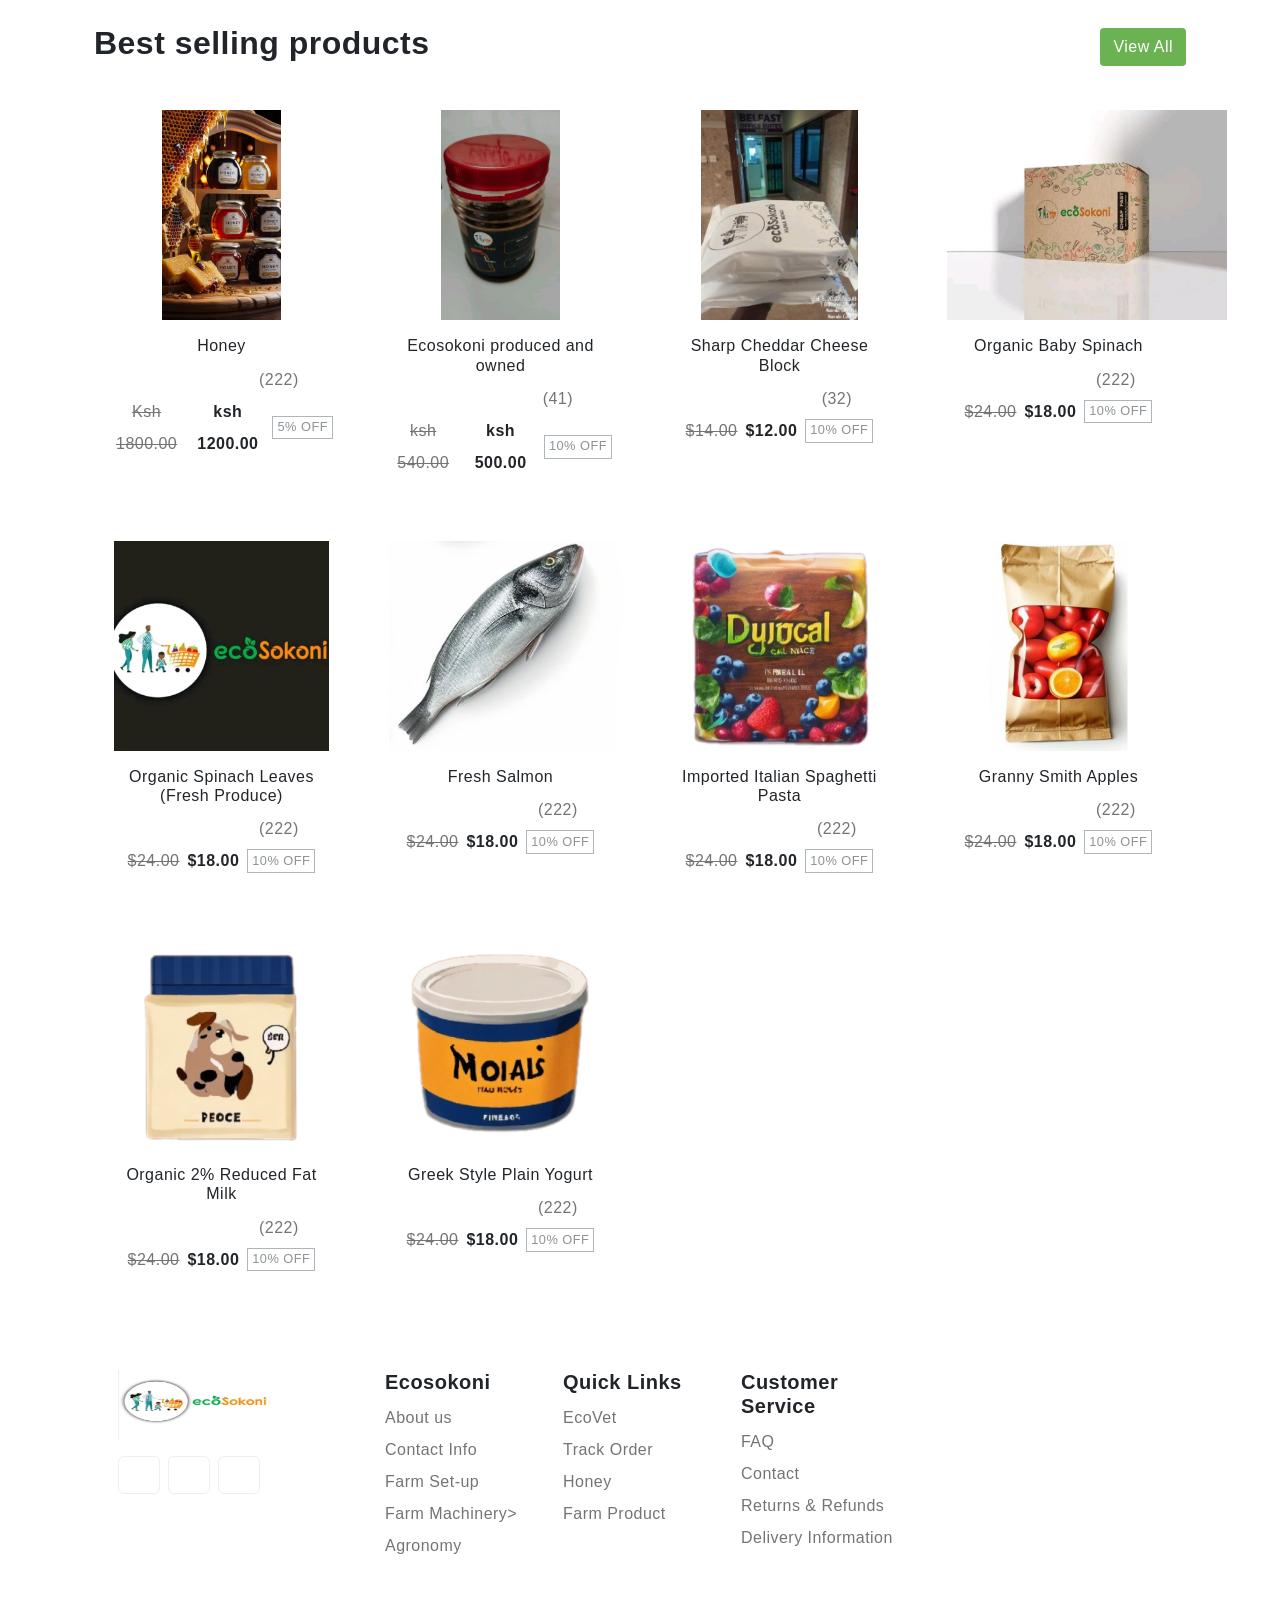
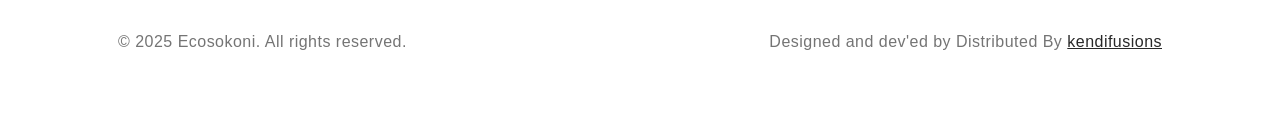
<file: honey.html>
<!DOCTYPE html>
<html lang="en">
<head>
    <meta charset="UTF-8">
    <meta name="viewport" content="width=device-width, initial-scale=1.0">
    <title>Ecosokoni | Honey</title>
    <link rel="stylesheet" href="css/honey.css">
    <link rel="stylesheet" href="https://cdn.jsdelivr.net/npm/swiper@9/swiper-bundle.min.css">
    <link href="https://cdn.jsdelivr.net/npm/bootstrap@5.3.0-alpha3/dist/css/bootstrap.min.css" rel="stylesheet" integrity="sha384-KK94CHFLLe+nY2dmCWGMq91rCGa5gtU4mk92HdvYe+M/SXH301p5ILy+dN9+nJOZ" crossorigin="anonymous">
    <link rel="stylesheet" type="text/css" href="css/vendor.css">
    <link rel="stylesheet" type="text/css" href="css/style.css">

    <link rel="preconnect" href="https://fonts.googleapis.com">
    <link rel="preconnect" href="https://fonts.gstatic.com" crossorigin>
    <link href="https://fonts.googleapis.com/css2?family=Nunito:wght@400;700&family=Open+Sans:ital,wght@0,400;0,700;1,400;1,700&display=swap" rel="stylesheet">

</head>
<body>
    <section class="pb-5">
        <div class="container-lg">
  
          <div class="row">
            <div class="col-md-12">
  
              <div class="section-header d-flex flex-wrap justify-content-between my-4">
                
                <h2 class="section-title">Best selling products</h2>
  
                <div class="d-flex align-items-center">
                  <a href="shop.html" class="btn btn-primary rounded-1">View All</a>
                </div>
              </div>
              
            </div>
          </div>
          
          <div class="row">
            <div class="col-md-12">
  
              <div class="product-grid row row-cols-1 row-cols-sm-2 row-cols-md-3 row-cols-lg-3 row-cols-xl-4 row-cols-xxl-5">
                    
                <div class="col">
                  <div class="product-item">
                    <figure>
                      <a href="index.html" title="Product Title">
                        <img src="images/img1 (3).jpg" alt="Product Thumbnail" class="tab-image">
                      </a>
                    </figure>
                    <div class="d-flex flex-column text-center">
                      <h3 class="fs-6 fw-normal">Honey </h3>
                      <div>
                        <span class="rating">
                          <svg width="18" height="18" class="text-warning"><use xlink:href="#star-full"></use></svg>
                          <svg width="18" height="18" class="text-warning"><use xlink:href="#star-full"></use></svg>
                          <svg width="18" height="18" class="text-warning"><use xlink:href="#star-full"></use></svg>
                          <svg width="18" height="18" class="text-warning"><use xlink:href="#star-full"></use></svg>
                          <svg width="18" height="18" class="text-warning"><use xlink:href="#star-half"></use></svg>
                        </span>
                        <span>(222)</span>
                      </div>
                      <div class="d-flex justify-content-center align-items-center gap-2">
                        <del>Ksh 1800.00</del>
                        <span class="text-dark fw-semibold">ksh 1200.00</span>
                        <span class="badge border border-dark-subtle rounded-0 fw-normal px-1 fs-7 lh-1 text-body-tertiary">5% OFF</span>
                      </div>
                      <div class="button-area p-3 pt-0">
                        <div class="row g-1 mt-2">
                          <div class="col-3"><input type="number" name="quantity" class="form-control border-dark-subtle input-number quantity" value="1"></div>
                          <div class="col-7"><a href="#" class="btn btn-primary rounded-1 p-2 fs-7 btn-cart"><svg width="18" height="18"><use xlink:href="#cart"></use></svg> Add to Cart</a></div>
                          <div class="col-2"><a href="#" class="btn btn-outline-dark rounded-1 p-2 fs-6"><svg width="18" height="18"><use xlink:href="#heart"></use></svg></a></div>
                        </div>
                      </div>
                    </div>
                  </div>
                </div>
  
                <div class="col">
                  <div class="product-item">
                    <figure>
                      <a href="index.html" title="Product Title">
                        <img src="images/1648300131038.jpg" alt="Product Thumbnail" class="tab-image">
                      </a>
                    </figure>
                    <div class="d-flex flex-column text-center">
                      <h3 class="fs-6 fw-normal">Ecosokoni produced and owned</h3>
                      <div>
                        <span class="rating">
                          <svg width="18" height="18" class="text-warning"><use xlink:href="#star-full"></use></svg>
                          <svg width="18" height="18" class="text-warning"><use xlink:href="#star-full"></use></svg>
                          <svg width="18" height="18" class="text-warning"><use xlink:href="#star-full"></use></svg>
                          <svg width="18" height="18" class="text-warning"><use xlink:href="#star-full"></use></svg>
                          <svg width="18" height="18" class="text-warning"><use xlink:href="#star-half"></use></svg>
                        </span>
                        <span>(41)</span>
                      </div>
                      <div class="d-flex justify-content-center align-items-center gap-2">
                        <del>ksh 540.00</del>
                        <span class="text-dark fw-semibold">ksh 500.00</span>
                        <span class="badge border border-dark-subtle rounded-0 fw-normal px-1 fs-7 lh-1 text-body-tertiary">10% OFF</span>
                      </div>
                      <div class="button-area p-3 pt-0">
                        <div class="row g-1 mt-2">
                          <div class="col-3"><input type="number" name="quantity" class="form-control border-dark-subtle input-number quantity" value="1"></div>
                          <div class="col-7"><a href="#" class="btn btn-primary rounded-1 p-2 fs-7 btn-cart"><svg width="18" height="18"><use xlink:href="#cart"></use></svg> Add to Cart</a></div>
                          <div class="col-2"><a href="#" class="btn btn-outline-dark rounded-1 p-2 fs-6"><svg width="18" height="18"><use xlink:href="#heart"></use></svg></a></div>
                        </div>
                      </div>
                    </div>
                  </div>
                </div>
  
                <div class="col">
                  <div class="product-item">
                    <figure>
                      <a href="index.html" title="Product Title">
                        <img src="images/1658084385909.jpg" alt="Product Thumbnail" class="tab-image">
                      </a>
                    </figure>
                    <div class="d-flex flex-column text-center">
                      <h3 class="fs-6 fw-normal">Sharp Cheddar Cheese Block</h3>
                      <div>
                        <span class="rating">
                          <svg width="18" height="18" class="text-warning"><use xlink:href="#star-full"></use></svg>
                          <svg width="18" height="18" class="text-warning"><use xlink:href="#star-full"></use></svg>
                          <svg width="18" height="18" class="text-warning"><use xlink:href="#star-full"></use></svg>
                          <svg width="18" height="18" class="text-warning"><use xlink:href="#star-full"></use></svg>
                          <svg width="18" height="18" class="text-warning"><use xlink:href="#star-half"></use></svg>
                        </span>
                        <span>(32)</span>
                      </div>
                      <div class="d-flex justify-content-center align-items-center gap-2">
                        <del>$14.00</del>
                        <span class="text-dark fw-semibold">$12.00</span>
                        <span class="badge border border-dark-subtle rounded-0 fw-normal px-1 fs-7 lh-1 text-body-tertiary">10% OFF</span>
                      </div>
                      <div class="button-area p-3 pt-0">
                        <div class="row g-1 mt-2">
                          <div class="col-3"><input type="number" name="quantity" class="form-control border-dark-subtle input-number quantity" value="1"></div>
                          <div class="col-7"><a href="#" class="btn btn-primary rounded-1 p-2 fs-7 btn-cart"><svg width="18" height="18"><use xlink:href="#cart"></use></svg> Add to Cart</a></div>
                          <div class="col-2"><a href="#" class="btn btn-outline-dark rounded-1 p-2 fs-6"><svg width="18" height="18"><use xlink:href="#heart"></use></svg></a></div>
                        </div>
                      </div>
                    </div>
                  </div>
                </div>
  
                <div class="col">
                  <div class="product-item">
                    <figure>
                      <a href="index.html" title="Product Title">
                        <img src="images/1659415627619.jpg" alt="Product Thumbnail" class="tab-image">
                      </a>
                    </figure>
                    <div class="d-flex flex-column text-center">
                      <h3 class="fs-6 fw-normal">Organic Baby Spinach</h3>
                      <div>
                        <span class="rating">
                          <svg width="18" height="18" class="text-warning"><use xlink:href="#star-full"></use></svg>
                          <svg width="18" height="18" class="text-warning"><use xlink:href="#star-full"></use></svg>
                          <svg width="18" height="18" class="text-warning"><use xlink:href="#star-full"></use></svg>
                          <svg width="18" height="18" class="text-warning"><use xlink:href="#star-full"></use></svg>
                          <svg width="18" height="18" class="text-warning"><use xlink:href="#star-half"></use></svg>
                        </span>
                        <span>(222)</span>
                      </div>
                      <div class="d-flex justify-content-center align-items-center gap-2">
                        <del>$24.00</del>
                        <span class="text-dark fw-semibold">$18.00</span>
                        <span class="badge border border-dark-subtle rounded-0 fw-normal px-1 fs-7 lh-1 text-body-tertiary">10% OFF</span>
                      </div>
                      <div class="button-area p-3 pt-0">
                        <div class="row g-1 mt-2">
                          <div class="col-3"><input type="number" name="quantity" class="form-control border-dark-subtle input-number quantity" value="1"></div>
                          <div class="col-7"><a href="#" class="btn btn-primary rounded-1 p-2 fs-7 btn-cart"><svg width="18" height="18"><use xlink:href="#cart"></use></svg> Add to Cart</a></div>
                          <div class="col-2"><a href="#" class="btn btn-outline-dark rounded-1 p-2 fs-6"><svg width="18" height="18"><use xlink:href="#heart"></use></svg></a></div>
                        </div>
                      </div>
                    </div>
                  </div>
                </div>
                
                <div class="col">
                  <div class="product-item">
                    <figure>
                      <a href="index.html" title="Product Title">
                        <img src="images/1660797683527.jpg" alt="Product Thumbnail" class="tab-image">
                      </a>
                    </figure>
                    <div class="d-flex flex-column text-center">
                      <h3 class="fs-6 fw-normal">Organic Spinach Leaves (Fresh Produce)</h3>
                      <div>
                        <span class="rating">
                          <svg width="18" height="18" class="text-warning"><use xlink:href="#star-full"></use></svg>
                          <svg width="18" height="18" class="text-warning"><use xlink:href="#star-full"></use></svg>
                          <svg width="18" height="18" class="text-warning"><use xlink:href="#star-full"></use></svg>
                          <svg width="18" height="18" class="text-warning"><use xlink:href="#star-full"></use></svg>
                          <svg width="18" height="18" class="text-warning"><use xlink:href="#star-half"></use></svg>
                        </span>
                        <span>(222)</span>
                      </div>
                      <div class="d-flex justify-content-center align-items-center gap-2">
                        <del>$24.00</del>
                        <span class="text-dark fw-semibold">$18.00</span>
                        <span class="badge border border-dark-subtle rounded-0 fw-normal px-1 fs-7 lh-1 text-body-tertiary">10% OFF</span>
                      </div>
                      <div class="button-area p-3 pt-0">
                        <div class="row g-1 mt-2">
                          <div class="col-3"><input type="number" name="quantity" class="form-control border-dark-subtle input-number quantity" value="1"></div>
                          <div class="col-7"><a href="#" class="btn btn-primary rounded-1 p-2 fs-7 btn-cart"><svg width="18" height="18"><use xlink:href="#cart"></use></svg> Add to Cart</a></div>
                          <div class="col-2"><a href="#" class="btn btn-outline-dark rounded-1 p-2 fs-6"><svg width="18" height="18"><use xlink:href="#heart"></use></svg></a></div>
                        </div>
                      </div>
                    </div>
                  </div>
                </div>
                
                <div class="col">
                  <div class="product-item">
                    <figure>
                      <a href="index.html" title="Product Title">
                        <img src="images/product-thumb-6.png" alt="Product Thumbnail" class="tab-image">
                      </a>
                    </figure>
                    <div class="d-flex flex-column text-center">
                      <h3 class="fs-6 fw-normal">Fresh Salmon</h3>
                      <div>
                        <span class="rating">
                          <svg width="18" height="18" class="text-warning"><use xlink:href="#star-full"></use></svg>
                          <svg width="18" height="18" class="text-warning"><use xlink:href="#star-full"></use></svg>
                          <svg width="18" height="18" class="text-warning"><use xlink:href="#star-full"></use></svg>
                          <svg width="18" height="18" class="text-warning"><use xlink:href="#star-full"></use></svg>
                          <svg width="18" height="18" class="text-warning"><use xlink:href="#star-half"></use></svg>
                        </span>
                        <span>(222)</span>
                      </div>
                      <div class="d-flex justify-content-center align-items-center gap-2">
                        <del>$24.00</del>
                        <span class="text-dark fw-semibold">$18.00</span>
                        <span class="badge border border-dark-subtle rounded-0 fw-normal px-1 fs-7 lh-1 text-body-tertiary">10% OFF</span>
                      </div>
                      <div class="button-area p-3 pt-0">
                        <div class="row g-1 mt-2">
                          <div class="col-3"><input type="number" name="quantity" class="form-control border-dark-subtle input-number quantity" value="1"></div>
                          <div class="col-7"><a href="#" class="btn btn-primary rounded-1 p-2 fs-7 btn-cart"><svg width="18" height="18"><use xlink:href="#cart"></use></svg> Add to Cart</a></div>
                          <div class="col-2"><a href="#" class="btn btn-outline-dark rounded-1 p-2 fs-6"><svg width="18" height="18"><use xlink:href="#heart"></use></svg></a></div>
                        </div>
                      </div>
                    </div>
                  </div>
                </div>
                
                <div class="col">
                  <div class="product-item">
                    <figure>
                      <a href="index.html" title="Product Title">
                        <img src="images/product-thumb-7.png" alt="Product Thumbnail" class="tab-image">
                      </a>
                    </figure>
                    <div class="d-flex flex-column text-center">
                      <h3 class="fs-6 fw-normal">Imported Italian Spaghetti Pasta</h3>
                      <div>
                        <span class="rating">
                          <svg width="18" height="18" class="text-warning"><use xlink:href="#star-full"></use></svg>
                          <svg width="18" height="18" class="text-warning"><use xlink:href="#star-full"></use></svg>
                          <svg width="18" height="18" class="text-warning"><use xlink:href="#star-full"></use></svg>
                          <svg width="18" height="18" class="text-warning"><use xlink:href="#star-full"></use></svg>
                          <svg width="18" height="18" class="text-warning"><use xlink:href="#star-half"></use></svg>
                        </span>
                        <span>(222)</span>
                      </div>
                      <div class="d-flex justify-content-center align-items-center gap-2">
                        <del>$24.00</del>
                        <span class="text-dark fw-semibold">$18.00</span>
                        <span class="badge border border-dark-subtle rounded-0 fw-normal px-1 fs-7 lh-1 text-body-tertiary">10% OFF</span>
                      </div>
                      <div class="button-area p-3 pt-0">
                        <div class="row g-1 mt-2">
                          <div class="col-3"><input type="number" name="quantity" class="form-control border-dark-subtle input-number quantity" value="1"></div>
                          <div class="col-7"><a href="#" class="btn btn-primary rounded-1 p-2 fs-7 btn-cart"><svg width="18" height="18"><use xlink:href="#cart"></use></svg> Add to Cart</a></div>
                          <div class="col-2"><a href="#" class="btn btn-outline-dark rounded-1 p-2 fs-6"><svg width="18" height="18"><use xlink:href="#heart"></use></svg></a></div>
                        </div>
                      </div>
                    </div>
                  </div>
                </div>
                
                <div class="col">
                  <div class="product-item">
                    <figure>
                      <a href="index.html" title="Product Title">
                        <img src="images/product-thumb-8.png" alt="Product Thumbnail" class="tab-image">
                      </a>
                    </figure>
                    <div class="d-flex flex-column text-center">
                      <h3 class="fs-6 fw-normal">Granny Smith Apples</h3>
                      <div>
                        <span class="rating">
                          <svg width="18" height="18" class="text-warning"><use xlink:href="#star-full"></use></svg>
                          <svg width="18" height="18" class="text-warning"><use xlink:href="#star-full"></use></svg>
                          <svg width="18" height="18" class="text-warning"><use xlink:href="#star-full"></use></svg>
                          <svg width="18" height="18" class="text-warning"><use xlink:href="#star-full"></use></svg>
                          <svg width="18" height="18" class="text-warning"><use xlink:href="#star-half"></use></svg>
                        </span>
                        <span>(222)</span>
                      </div>
                      <div class="d-flex justify-content-center align-items-center gap-2">
                        <del>$24.00</del>
                        <span class="text-dark fw-semibold">$18.00</span>
                        <span class="badge border border-dark-subtle rounded-0 fw-normal px-1 fs-7 lh-1 text-body-tertiary">10% OFF</span>
                      </div>
                      <div class="button-area p-3 pt-0">
                        <div class="row g-1 mt-2">
                          <div class="col-3"><input type="number" name="quantity" class="form-control border-dark-subtle input-number quantity" value="1"></div>
                          <div class="col-7"><a href="#" class="btn btn-primary rounded-1 p-2 fs-7 btn-cart"><svg width="18" height="18"><use xlink:href="#cart"></use></svg> Add to Cart</a></div>
                          <div class="col-2"><a href="#" class="btn btn-outline-dark rounded-1 p-2 fs-6"><svg width="18" height="18"><use xlink:href="#heart"></use></svg></a></div>
                        </div>
                      </div>
                    </div>
                  </div>
                </div>
                
                <div class="col">
                  <div class="product-item">
                    <figure>
                      <a href="index.html" title="Product Title">
                        <img src="images/product-thumb-9.png" alt="Product Thumbnail" class="tab-image">
                      </a>
                    </figure>
                    <div class="d-flex flex-column text-center">
                      <h3 class="fs-6 fw-normal">Organic 2% Reduced Fat Milk </h3>
                      <div>
                        <span class="rating">
                          <svg width="18" height="18" class="text-warning"><use xlink:href="#star-full"></use></svg>
                          <svg width="18" height="18" class="text-warning"><use xlink:href="#star-full"></use></svg>
                          <svg width="18" height="18" class="text-warning"><use xlink:href="#star-full"></use></svg>
                          <svg width="18" height="18" class="text-warning"><use xlink:href="#star-full"></use></svg>
                          <svg width="18" height="18" class="text-warning"><use xlink:href="#star-half"></use></svg>
                        </span>
                        <span>(222)</span>
                      </div>
                      <div class="d-flex justify-content-center align-items-center gap-2">
                        <del>$24.00</del>
                        <span class="text-dark fw-semibold">$18.00</span>
                        <span class="badge border border-dark-subtle rounded-0 fw-normal px-1 fs-7 lh-1 text-body-tertiary">10% OFF</span>
                      </div>
                      <div class="button-area p-3 pt-0">
                        <div class="row g-1 mt-2">
                          <div class="col-3"><input type="number" name="quantity" class="form-control border-dark-subtle input-number quantity" value="1"></div>
                          <div class="col-7"><a href="#" class="btn btn-primary rounded-1 p-2 fs-7 btn-cart"><svg width="18" height="18"><use xlink:href="#cart"></use></svg> Add to Cart</a></div>
                          <div class="col-2"><a href="#" class="btn btn-outline-dark rounded-1 p-2 fs-6"><svg width="18" height="18"><use xlink:href="#heart"></use></svg></a></div>
                        </div>
                      </div>
                    </div>
                  </div>
                </div>
  
                <div class="col">
                  <div class="product-item">
                    <figure>
                      <a href="index.html" title="Product Title">
                        <img src="images/product-thumb-10.png" alt="Product Thumbnail" class="tab-image">
                      </a>
                    </figure>
                    <div class="d-flex flex-column text-center">
                      <h3 class="fs-6 fw-normal">Greek Style Plain Yogurt</h3>
                      <div>
                        <span class="rating">
                          <svg width="18" height="18" class="text-warning"><use xlink:href="#star-full"></use></svg>
                          <svg width="18" height="18" class="text-warning"><use xlink:href="#star-full"></use></svg>
                          <svg width="18" height="18" class="text-warning"><use xlink:href="#star-full"></use></svg>
                          <svg width="18" height="18" class="text-warning"><use xlink:href="#star-full"></use></svg>
                          <svg width="18" height="18" class="text-warning"><use xlink:href="#star-half"></use></svg>
                        </span>
                        <span>(222)</span>
                      </div>
                      <div class="d-flex justify-content-center align-items-center gap-2">
                        <del>$24.00</del>
                        <span class="text-dark fw-semibold">$18.00</span>
                        <span class="badge border border-dark-subtle rounded-0 fw-normal px-1 fs-7 lh-1 text-body-tertiary">10% OFF</span>
                      </div>
                      <div class="button-area p-3 pt-0">
                        <div class="row g-1 mt-2">
                          <div class="col-3"><input type="number" name="quantity" class="form-control border-dark-subtle input-number quantity" value="1"></div>
                          <div class="col-7"><a href="#" class="btn btn-primary rounded-1 p-2 fs-7 btn-cart"><svg width="18" height="18"><use xlink:href="#cart"></use></svg> Add to Cart</a></div>
                          <div class="col-2"><a href="#" class="btn btn-outline-dark rounded-1 p-2 fs-6"><svg width="18" height="18"><use xlink:href="#heart"></use></svg></a></div>
                        </div>
                      </div>
                    </div>
                  </div>
                </div>
  
                
              </div>

              <footer class="py-5">
                <div class="container-lg">
                  <div class="row">
          
                    <div class="col-lg-3 col-md-6 col-sm-6">
                      <div class="footer-menu">
                        <img src="images/IMG-20200819-WA0207.jpg" width="150" height="70" alt="logo">
                        <div class="social-links mt-3">
                          <ul class="d-flex list-unstyled gap-2">
                            <li>
                              <a href="https://www.facebook.com/ecoSokoni/" class="btn btn-outline-light">
                                <svg width="16" height="16"><use xlink:href="#facebook"></use></svg>
                              </a>
                            </li>
                            <li>
                              <a href="#" class="btn btn-outline-light">
                                <svg width="16" height="16"><use xlink:href="#youtube"></use></svg>
                              </a>
                            </li>
                            <li>
                              <a href="https://www.instagram.com/eco_sokoni/?hl=en" class="btn btn-outline-light">
                                <svg width="16" height="16"><use xlink:href="#instagram"></use></svg>
                              </a>
                            </li>
                          </ul>
                        </div>
                      </div>
                    </div>
          
                    <div class="col-md-2 col-sm-6">
                      <div class="footer-menu">
                        <h5 class="widget-title">Ecosokoni</h5>
                        <ul class="menu-list list-unstyled">
                          <li class="menu-item">
                            <a href="index.html" class="nav-link">About us</a>
                          </li>
                          <li class="menu-item">
                            <a href="contact.html" class="nav-link">Contact Info </a>
                          </li>
                         
                          <li class="menu-item">
                            <a href="Fset-up.html" class="nav-link">Farm Set-up</a>
                          </li>
                          <li class="menu-item">
                            <a href="machinery.html" class="nav-link">Farm Machinery>
                          </li>
                          <li class="menu-item">
                            <a href="agronomy.html" class="nav-link">Agronomy</a>
                          </li>
                        </ul>
                      </div>
                    </div>
                    <div class="col-md-2 col-sm-6">
                      <div class="footer-menu">
                        <h5 class="widget-title">Quick Links</h5>
                        <ul class="menu-list list-unstyled">
                          <li class="menu-item">
                            <a href="agrovet.html" class="nav-link">EcoVet</a>
                          </li>
                        
                          
                          <li class="menu-item">
                            <a href="cart.html" class="nav-link">Track Order</a>
                          </li>
                          <li class="menu-item">
                            <a href="honey.html" class="nav-link">Honey</a>
                          </li>
                          <li class="menu-item">
                            <a href="organic.html" class="nav-link">Farm Product</a>
                          </li>
                        </ul>
                      </div>
                    </div>
                    <div class="col-md-2 col-sm-6">
                      <div class="footer-menu">
                        <h5 class="widget-title">Customer Service</h5>
                        <ul class="menu-list list-unstyled">
                          <li class="menu-item">
                            <a href="contact.html" class="nav-link">FAQ</a>
                          </li>
                          <li class="menu-item">
                            <a href="contact.html" class="nav-link">Contact</a>
                          </li>
                          <li class="menu-item">
                            <a href="#" class="nav-link">Returns & Refunds</a>
                          </li>
                          
                          <li class="menu-item">
                            <a href="cart.html" class="nav-link">Delivery Information</a>
                          </li>
                        </ul>
                      </div>
                    </div>
                    
                    
                  </div>
                </div>
              </footer>
              <div id="footer-bottom">
                <div class="container-lg">
                  <div class="row">
                    <div class="col-md-6 copyright">
                      <p>© 2025 Ecosokoni. All rights reserved.</p>
                    </div>
                    <div class="col-md-6 credit-link text-start text-md-end">
                      <p>Designed and dev'ed by <a href="kendifusions.netlify.app"></a> Distributed By <a href="Ecosokoni.netlify.app">kendifusions</a> </p>
                    </div>
                  </div>
                </div>
              </div>
            
         
</body>
</html>
</file>
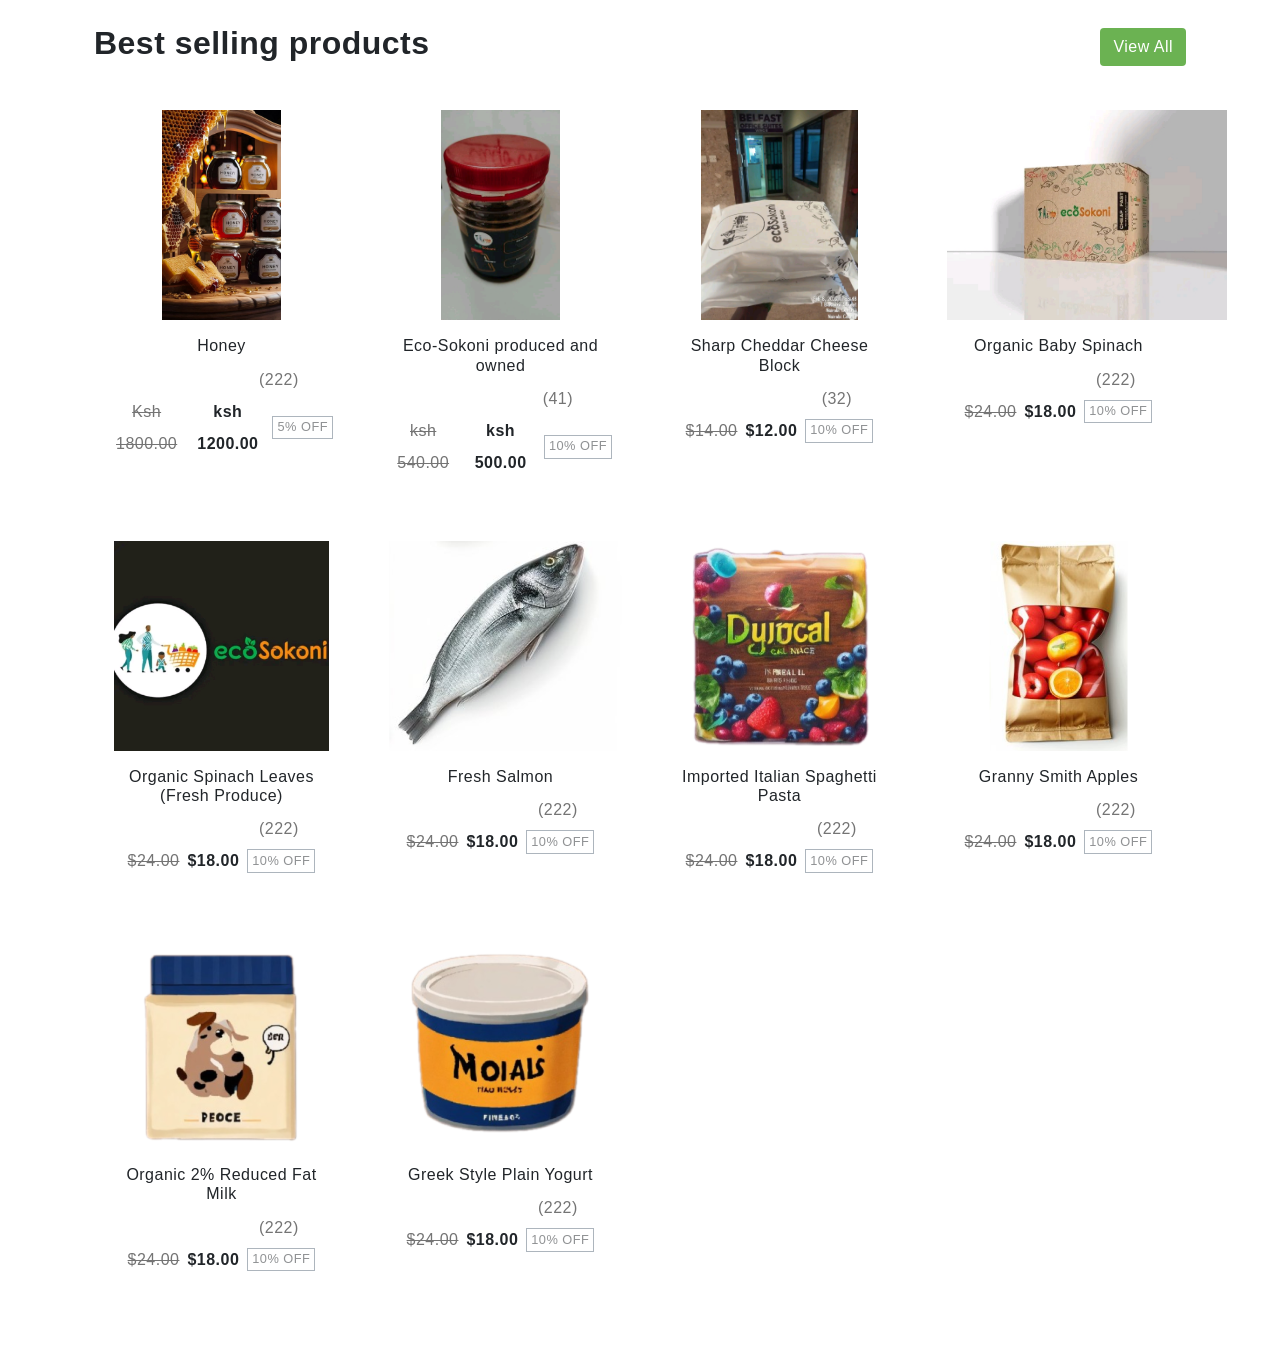
<file: machinery.html>
<!DOCTYPE html>
<html lang="en">
<head>
    <meta charset="UTF-8">
    <meta name="viewport" content="width=device-width, initial-scale=1.0">
    <title>Honey|Bypass</title>
    <link rel="stylesheet" href="css/honey.css">
    <link rel="stylesheet" href="https://cdn.jsdelivr.net/npm/swiper@9/swiper-bundle.min.css">
    <link href="https://cdn.jsdelivr.net/npm/bootstrap@5.3.0-alpha3/dist/css/bootstrap.min.css" rel="stylesheet" integrity="sha384-KK94CHFLLe+nY2dmCWGMq91rCGa5gtU4mk92HdvYe+M/SXH301p5ILy+dN9+nJOZ" crossorigin="anonymous">
    <link rel="stylesheet" type="text/css" href="css/vendor.css">
    <link rel="stylesheet" type="text/css" href="css/style.css">

    <link rel="preconnect" href="https://fonts.googleapis.com">
    <link rel="preconnect" href="https://fonts.gstatic.com" crossorigin>
    <link href="https://fonts.googleapis.com/css2?family=Nunito:wght@400;700&family=Open+Sans:ital,wght@0,400;0,700;1,400;1,700&display=swap" rel="stylesheet">

</head>
<body>
    <section class="pb-5">
        <div class="container-lg">
  
          <div class="row">
            <div class="col-md-12">
  
              <div class="section-header d-flex flex-wrap justify-content-between my-4">
                
                <h2 class="section-title">Best selling products</h2>
  
                <div class="d-flex align-items-center">
                  <a href="shop.html" class="btn btn-primary rounded-1">View All</a>
                </div>
              </div>
              
            </div>
          </div>
          
          <div class="row">
            <div class="col-md-12">
  
              <div class="product-grid row row-cols-1 row-cols-sm-2 row-cols-md-3 row-cols-lg-3 row-cols-xl-4 row-cols-xxl-5">
                    
                <div class="col">
                  <div class="product-item">
                    <figure>
                      <a href="index.html" title="Product Title">
                        <img src="images/img1 (3).jpg" alt="Product Thumbnail" class="tab-image">
                      </a>
                    </figure>
                    <div class="d-flex flex-column text-center">
                      <h3 class="fs-6 fw-normal">Honey </h3>
                      <div>
                        <span class="rating">
                          <svg width="18" height="18" class="text-warning"><use xlink:href="#star-full"></use></svg>
                          <svg width="18" height="18" class="text-warning"><use xlink:href="#star-full"></use></svg>
                          <svg width="18" height="18" class="text-warning"><use xlink:href="#star-full"></use></svg>
                          <svg width="18" height="18" class="text-warning"><use xlink:href="#star-full"></use></svg>
                          <svg width="18" height="18" class="text-warning"><use xlink:href="#star-half"></use></svg>
                        </span>
                        <span>(222)</span>
                      </div>
                      <div class="d-flex justify-content-center align-items-center gap-2">
                        <del>Ksh 1800.00</del>
                        <span class="text-dark fw-semibold">ksh 1200.00</span>
                        <span class="badge border border-dark-subtle rounded-0 fw-normal px-1 fs-7 lh-1 text-body-tertiary">5% OFF</span>
                      </div>
                      <div class="button-area p-3 pt-0">
                        <div class="row g-1 mt-2">
                          <div class="col-3"><input type="number" name="quantity" class="form-control border-dark-subtle input-number quantity" value="1"></div>
                          <div class="col-7"><a href="#" class="btn btn-primary rounded-1 p-2 fs-7 btn-cart"><svg width="18" height="18"><use xlink:href="#cart"></use></svg> Add to Cart</a></div>
                          <div class="col-2"><a href="#" class="btn btn-outline-dark rounded-1 p-2 fs-6"><svg width="18" height="18"><use xlink:href="#heart"></use></svg></a></div>
                        </div>
                      </div>
                    </div>
                  </div>
                </div>
  
                <div class="col">
                  <div class="product-item">
                    <figure>
                      <a href="index.html" title="Product Title">
                        <img src="images/1648300131038.jpg" alt="Product Thumbnail" class="tab-image">
                      </a>
                    </figure>
                    <div class="d-flex flex-column text-center">
                      <h3 class="fs-6 fw-normal">Eco-Sokoni produced and owned</h3>
                      <div>
                        <span class="rating">
                          <svg width="18" height="18" class="text-warning"><use xlink:href="#star-full"></use></svg>
                          <svg width="18" height="18" class="text-warning"><use xlink:href="#star-full"></use></svg>
                          <svg width="18" height="18" class="text-warning"><use xlink:href="#star-full"></use></svg>
                          <svg width="18" height="18" class="text-warning"><use xlink:href="#star-full"></use></svg>
                          <svg width="18" height="18" class="text-warning"><use xlink:href="#star-half"></use></svg>
                        </span>
                        <span>(41)</span>
                      </div>
                      <div class="d-flex justify-content-center align-items-center gap-2">
                        <del>ksh 540.00</del>
                        <span class="text-dark fw-semibold">ksh 500.00</span>
                        <span class="badge border border-dark-subtle rounded-0 fw-normal px-1 fs-7 lh-1 text-body-tertiary">10% OFF</span>
                      </div>
                      <div class="button-area p-3 pt-0">
                        <div class="row g-1 mt-2">
                          <div class="col-3"><input type="number" name="quantity" class="form-control border-dark-subtle input-number quantity" value="1"></div>
                          <div class="col-7"><a href="#" class="btn btn-primary rounded-1 p-2 fs-7 btn-cart"><svg width="18" height="18"><use xlink:href="#cart"></use></svg> Add to Cart</a></div>
                          <div class="col-2"><a href="#" class="btn btn-outline-dark rounded-1 p-2 fs-6"><svg width="18" height="18"><use xlink:href="#heart"></use></svg></a></div>
                        </div>
                      </div>
                    </div>
                  </div>
                </div>
  
                <div class="col">
                  <div class="product-item">
                    <figure>
                      <a href="index.html" title="Product Title">
                        <img src="images/1658084385909.jpg" alt="Product Thumbnail" class="tab-image">
                      </a>
                    </figure>
                    <div class="d-flex flex-column text-center">
                      <h3 class="fs-6 fw-normal">Sharp Cheddar Cheese Block</h3>
                      <div>
                        <span class="rating">
                          <svg width="18" height="18" class="text-warning"><use xlink:href="#star-full"></use></svg>
                          <svg width="18" height="18" class="text-warning"><use xlink:href="#star-full"></use></svg>
                          <svg width="18" height="18" class="text-warning"><use xlink:href="#star-full"></use></svg>
                          <svg width="18" height="18" class="text-warning"><use xlink:href="#star-full"></use></svg>
                          <svg width="18" height="18" class="text-warning"><use xlink:href="#star-half"></use></svg>
                        </span>
                        <span>(32)</span>
                      </div>
                      <div class="d-flex justify-content-center align-items-center gap-2">
                        <del>$14.00</del>
                        <span class="text-dark fw-semibold">$12.00</span>
                        <span class="badge border border-dark-subtle rounded-0 fw-normal px-1 fs-7 lh-1 text-body-tertiary">10% OFF</span>
                      </div>
                      <div class="button-area p-3 pt-0">
                        <div class="row g-1 mt-2">
                          <div class="col-3"><input type="number" name="quantity" class="form-control border-dark-subtle input-number quantity" value="1"></div>
                          <div class="col-7"><a href="#" class="btn btn-primary rounded-1 p-2 fs-7 btn-cart"><svg width="18" height="18"><use xlink:href="#cart"></use></svg> Add to Cart</a></div>
                          <div class="col-2"><a href="#" class="btn btn-outline-dark rounded-1 p-2 fs-6"><svg width="18" height="18"><use xlink:href="#heart"></use></svg></a></div>
                        </div>
                      </div>
                    </div>
                  </div>
                </div>
  
                <div class="col">
                  <div class="product-item">
                    <figure>
                      <a href="index.html" title="Product Title">
                        <img src="images/1659415627619.jpg" alt="Product Thumbnail" class="tab-image">
                      </a>
                    </figure>
                    <div class="d-flex flex-column text-center">
                      <h3 class="fs-6 fw-normal">Organic Baby Spinach</h3>
                      <div>
                        <span class="rating">
                          <svg width="18" height="18" class="text-warning"><use xlink:href="#star-full"></use></svg>
                          <svg width="18" height="18" class="text-warning"><use xlink:href="#star-full"></use></svg>
                          <svg width="18" height="18" class="text-warning"><use xlink:href="#star-full"></use></svg>
                          <svg width="18" height="18" class="text-warning"><use xlink:href="#star-full"></use></svg>
                          <svg width="18" height="18" class="text-warning"><use xlink:href="#star-half"></use></svg>
                        </span>
                        <span>(222)</span>
                      </div>
                      <div class="d-flex justify-content-center align-items-center gap-2">
                        <del>$24.00</del>
                        <span class="text-dark fw-semibold">$18.00</span>
                        <span class="badge border border-dark-subtle rounded-0 fw-normal px-1 fs-7 lh-1 text-body-tertiary">10% OFF</span>
                      </div>
                      <div class="button-area p-3 pt-0">
                        <div class="row g-1 mt-2">
                          <div class="col-3"><input type="number" name="quantity" class="form-control border-dark-subtle input-number quantity" value="1"></div>
                          <div class="col-7"><a href="#" class="btn btn-primary rounded-1 p-2 fs-7 btn-cart"><svg width="18" height="18"><use xlink:href="#cart"></use></svg> Add to Cart</a></div>
                          <div class="col-2"><a href="#" class="btn btn-outline-dark rounded-1 p-2 fs-6"><svg width="18" height="18"><use xlink:href="#heart"></use></svg></a></div>
                        </div>
                      </div>
                    </div>
                  </div>
                </div>
                
                <div class="col">
                  <div class="product-item">
                    <figure>
                      <a href="index.html" title="Product Title">
                        <img src="images/1660797683527.jpg" alt="Product Thumbnail" class="tab-image">
                      </a>
                    </figure>
                    <div class="d-flex flex-column text-center">
                      <h3 class="fs-6 fw-normal">Organic Spinach Leaves (Fresh Produce)</h3>
                      <div>
                        <span class="rating">
                          <svg width="18" height="18" class="text-warning"><use xlink:href="#star-full"></use></svg>
                          <svg width="18" height="18" class="text-warning"><use xlink:href="#star-full"></use></svg>
                          <svg width="18" height="18" class="text-warning"><use xlink:href="#star-full"></use></svg>
                          <svg width="18" height="18" class="text-warning"><use xlink:href="#star-full"></use></svg>
                          <svg width="18" height="18" class="text-warning"><use xlink:href="#star-half"></use></svg>
                        </span>
                        <span>(222)</span>
                      </div>
                      <div class="d-flex justify-content-center align-items-center gap-2">
                        <del>$24.00</del>
                        <span class="text-dark fw-semibold">$18.00</span>
                        <span class="badge border border-dark-subtle rounded-0 fw-normal px-1 fs-7 lh-1 text-body-tertiary">10% OFF</span>
                      </div>
                      <div class="button-area p-3 pt-0">
                        <div class="row g-1 mt-2">
                          <div class="col-3"><input type="number" name="quantity" class="form-control border-dark-subtle input-number quantity" value="1"></div>
                          <div class="col-7"><a href="#" class="btn btn-primary rounded-1 p-2 fs-7 btn-cart"><svg width="18" height="18"><use xlink:href="#cart"></use></svg> Add to Cart</a></div>
                          <div class="col-2"><a href="#" class="btn btn-outline-dark rounded-1 p-2 fs-6"><svg width="18" height="18"><use xlink:href="#heart"></use></svg></a></div>
                        </div>
                      </div>
                    </div>
                  </div>
                </div>
                
                <div class="col">
                  <div class="product-item">
                    <figure>
                      <a href="index.html" title="Product Title">
                        <img src="images/product-thumb-6.png" alt="Product Thumbnail" class="tab-image">
                      </a>
                    </figure>
                    <div class="d-flex flex-column text-center">
                      <h3 class="fs-6 fw-normal">Fresh Salmon</h3>
                      <div>
                        <span class="rating">
                          <svg width="18" height="18" class="text-warning"><use xlink:href="#star-full"></use></svg>
                          <svg width="18" height="18" class="text-warning"><use xlink:href="#star-full"></use></svg>
                          <svg width="18" height="18" class="text-warning"><use xlink:href="#star-full"></use></svg>
                          <svg width="18" height="18" class="text-warning"><use xlink:href="#star-full"></use></svg>
                          <svg width="18" height="18" class="text-warning"><use xlink:href="#star-half"></use></svg>
                        </span>
                        <span>(222)</span>
                      </div>
                      <div class="d-flex justify-content-center align-items-center gap-2">
                        <del>$24.00</del>
                        <span class="text-dark fw-semibold">$18.00</span>
                        <span class="badge border border-dark-subtle rounded-0 fw-normal px-1 fs-7 lh-1 text-body-tertiary">10% OFF</span>
                      </div>
                      <div class="button-area p-3 pt-0">
                        <div class="row g-1 mt-2">
                          <div class="col-3"><input type="number" name="quantity" class="form-control border-dark-subtle input-number quantity" value="1"></div>
                          <div class="col-7"><a href="#" class="btn btn-primary rounded-1 p-2 fs-7 btn-cart"><svg width="18" height="18"><use xlink:href="#cart"></use></svg> Add to Cart</a></div>
                          <div class="col-2"><a href="#" class="btn btn-outline-dark rounded-1 p-2 fs-6"><svg width="18" height="18"><use xlink:href="#heart"></use></svg></a></div>
                        </div>
                      </div>
                    </div>
                  </div>
                </div>
                
                <div class="col">
                  <div class="product-item">
                    <figure>
                      <a href="index.html" title="Product Title">
                        <img src="images/product-thumb-7.png" alt="Product Thumbnail" class="tab-image">
                      </a>
                    </figure>
                    <div class="d-flex flex-column text-center">
                      <h3 class="fs-6 fw-normal">Imported Italian Spaghetti Pasta</h3>
                      <div>
                        <span class="rating">
                          <svg width="18" height="18" class="text-warning"><use xlink:href="#star-full"></use></svg>
                          <svg width="18" height="18" class="text-warning"><use xlink:href="#star-full"></use></svg>
                          <svg width="18" height="18" class="text-warning"><use xlink:href="#star-full"></use></svg>
                          <svg width="18" height="18" class="text-warning"><use xlink:href="#star-full"></use></svg>
                          <svg width="18" height="18" class="text-warning"><use xlink:href="#star-half"></use></svg>
                        </span>
                        <span>(222)</span>
                      </div>
                      <div class="d-flex justify-content-center align-items-center gap-2">
                        <del>$24.00</del>
                        <span class="text-dark fw-semibold">$18.00</span>
                        <span class="badge border border-dark-subtle rounded-0 fw-normal px-1 fs-7 lh-1 text-body-tertiary">10% OFF</span>
                      </div>
                      <div class="button-area p-3 pt-0">
                        <div class="row g-1 mt-2">
                          <div class="col-3"><input type="number" name="quantity" class="form-control border-dark-subtle input-number quantity" value="1"></div>
                          <div class="col-7"><a href="#" class="btn btn-primary rounded-1 p-2 fs-7 btn-cart"><svg width="18" height="18"><use xlink:href="#cart"></use></svg> Add to Cart</a></div>
                          <div class="col-2"><a href="#" class="btn btn-outline-dark rounded-1 p-2 fs-6"><svg width="18" height="18"><use xlink:href="#heart"></use></svg></a></div>
                        </div>
                      </div>
                    </div>
                  </div>
                </div>
                
                <div class="col">
                  <div class="product-item">
                    <figure>
                      <a href="index.html" title="Product Title">
                        <img src="images/product-thumb-8.png" alt="Product Thumbnail" class="tab-image">
                      </a>
                    </figure>
                    <div class="d-flex flex-column text-center">
                      <h3 class="fs-6 fw-normal">Granny Smith Apples</h3>
                      <div>
                        <span class="rating">
                          <svg width="18" height="18" class="text-warning"><use xlink:href="#star-full"></use></svg>
                          <svg width="18" height="18" class="text-warning"><use xlink:href="#star-full"></use></svg>
                          <svg width="18" height="18" class="text-warning"><use xlink:href="#star-full"></use></svg>
                          <svg width="18" height="18" class="text-warning"><use xlink:href="#star-full"></use></svg>
                          <svg width="18" height="18" class="text-warning"><use xlink:href="#star-half"></use></svg>
                        </span>
                        <span>(222)</span>
                      </div>
                      <div class="d-flex justify-content-center align-items-center gap-2">
                        <del>$24.00</del>
                        <span class="text-dark fw-semibold">$18.00</span>
                        <span class="badge border border-dark-subtle rounded-0 fw-normal px-1 fs-7 lh-1 text-body-tertiary">10% OFF</span>
                      </div>
                      <div class="button-area p-3 pt-0">
                        <div class="row g-1 mt-2">
                          <div class="col-3"><input type="number" name="quantity" class="form-control border-dark-subtle input-number quantity" value="1"></div>
                          <div class="col-7"><a href="#" class="btn btn-primary rounded-1 p-2 fs-7 btn-cart"><svg width="18" height="18"><use xlink:href="#cart"></use></svg> Add to Cart</a></div>
                          <div class="col-2"><a href="#" class="btn btn-outline-dark rounded-1 p-2 fs-6"><svg width="18" height="18"><use xlink:href="#heart"></use></svg></a></div>
                        </div>
                      </div>
                    </div>
                  </div>
                </div>
                
                <div class="col">
                  <div class="product-item">
                    <figure>
                      <a href="index.html" title="Product Title">
                        <img src="images/product-thumb-9.png" alt="Product Thumbnail" class="tab-image">
                      </a>
                    </figure>
                    <div class="d-flex flex-column text-center">
                      <h3 class="fs-6 fw-normal">Organic 2% Reduced Fat Milk </h3>
                      <div>
                        <span class="rating">
                          <svg width="18" height="18" class="text-warning"><use xlink:href="#star-full"></use></svg>
                          <svg width="18" height="18" class="text-warning"><use xlink:href="#star-full"></use></svg>
                          <svg width="18" height="18" class="text-warning"><use xlink:href="#star-full"></use></svg>
                          <svg width="18" height="18" class="text-warning"><use xlink:href="#star-full"></use></svg>
                          <svg width="18" height="18" class="text-warning"><use xlink:href="#star-half"></use></svg>
                        </span>
                        <span>(222)</span>
                      </div>
                      <div class="d-flex justify-content-center align-items-center gap-2">
                        <del>$24.00</del>
                        <span class="text-dark fw-semibold">$18.00</span>
                        <span class="badge border border-dark-subtle rounded-0 fw-normal px-1 fs-7 lh-1 text-body-tertiary">10% OFF</span>
                      </div>
                      <div class="button-area p-3 pt-0">
                        <div class="row g-1 mt-2">
                          <div class="col-3"><input type="number" name="quantity" class="form-control border-dark-subtle input-number quantity" value="1"></div>
                          <div class="col-7"><a href="#" class="btn btn-primary rounded-1 p-2 fs-7 btn-cart"><svg width="18" height="18"><use xlink:href="#cart"></use></svg> Add to Cart</a></div>
                          <div class="col-2"><a href="#" class="btn btn-outline-dark rounded-1 p-2 fs-6"><svg width="18" height="18"><use xlink:href="#heart"></use></svg></a></div>
                        </div>
                      </div>
                    </div>
                  </div>
                </div>
  
                <div class="col">
                  <div class="product-item">
                    <figure>
                      <a href="index.html" title="Product Title">
                        <img src="images/product-thumb-10.png" alt="Product Thumbnail" class="tab-image">
                      </a>
                    </figure>
                    <div class="d-flex flex-column text-center">
                      <h3 class="fs-6 fw-normal">Greek Style Plain Yogurt</h3>
                      <div>
                        <span class="rating">
                          <svg width="18" height="18" class="text-warning"><use xlink:href="#star-full"></use></svg>
                          <svg width="18" height="18" class="text-warning"><use xlink:href="#star-full"></use></svg>
                          <svg width="18" height="18" class="text-warning"><use xlink:href="#star-full"></use></svg>
                          <svg width="18" height="18" class="text-warning"><use xlink:href="#star-full"></use></svg>
                          <svg width="18" height="18" class="text-warning"><use xlink:href="#star-half"></use></svg>
                        </span>
                        <span>(222)</span>
                      </div>
                      <div class="d-flex justify-content-center align-items-center gap-2">
                        <del>$24.00</del>
                        <span class="text-dark fw-semibold">$18.00</span>
                        <span class="badge border border-dark-subtle rounded-0 fw-normal px-1 fs-7 lh-1 text-body-tertiary">10% OFF</span>
                      </div>
                      <div class="button-area p-3 pt-0">
                        <div class="row g-1 mt-2">
                          <div class="col-3"><input type="number" name="quantity" class="form-control border-dark-subtle input-number quantity" value="1"></div>
                          <div class="col-7"><a href="#" class="btn btn-primary rounded-1 p-2 fs-7 btn-cart"><svg width="18" height="18"><use xlink:href="#cart"></use></svg> Add to Cart</a></div>
                          <div class="col-2"><a href="#" class="btn btn-outline-dark rounded-1 p-2 fs-6"><svg width="18" height="18"><use xlink:href="#heart"></use></svg></a></div>
                        </div>
                      </div>
                    </div>
                  </div>
                </div>
  
                
              </div>
         
</body>
</html>
</file>
<file: css/honey.css>
body {
    --heading-font: "Inter", sans-serif;
    --bs-link-color: #333;
    --bs-link-hover-color:#333;
  
    --bs-link-color-rgb: 40,40,40;
    --bs-link-hover-color-rgb: 0,0,0;
  
    --bs-light-rgb: 248, 248, 248;
  
    --bs-font-sans-serif: "Inter", sans-serif;
    --bs-body-font-family: var(--bs-font-sans-serif);
    --bs-body-font-size: 1rem;
    --bs-body-font-weight: 400;
    --bs-body-line-height: 2;
    --bs-body-color: #747474;
  
    --bs-primary: #6BB252;
    --bs-primary-rgb: 107, 178, 82;
    
    --bs-secondary: #364127;
    --bs-secondary-rgb: 54, 65, 39;
    
    --bs-danger: #F95F09;
    --bs-danger-rgb: 249, 95, 9;
  
    --bs-success: #a3be4c;
    --bs-success-rgb: 163, 190, 76;
    
    --bs-primary-bg-subtle: #FFF9EB;
    --bs-success-bg-subtle: #eef5e5;
    
    --bs-border-color: #F7F7F7;
  }
  .btn-primary {
    --bs-btn-color: #fff;
    --bs-btn-bg: var(--bs-primary);
    --bs-btn-border-color: transparent;
    --bs-btn-hover-color: #fff;
    --bs-btn-hover-bg: #f7a422;
    --bs-btn-hover-border-color: transparent;
    --bs-btn-focus-shadow-rgb: 49,132,253;
    --bs-btn-active-color: #fff;
    --bs-btn-active-bg: var(--bs-primary);
    --bs-btn-active-border-color: transparent;
    --bs-btn-active-shadow: inset 0 3px 5px rgba(0, 0, 0, 0.125);
    --bs-btn-disabled-color: #fff;
    --bs-btn-disabled-bg: #d3d7dd;
    --bs-btn-disabled-border-color: transparent;
  }
  .btn-outline-primary {
    --bs-btn-color: var(--bs-primary);
    --bs-btn-border-color: var(--bs-primary);
    --bs-btn-hover-color: #fff;
    --bs-btn-hover-bg: #ffc107;
    --bs-btn-hover-border-color: #ffc107;
    --bs-btn-focus-shadow-rgb: 13,110,253;
    --bs-btn-active-color: #fff;
    --bs-btn-active-bg: #ffc107;
    --bs-btn-active-border-color: #ffc107;
    --bs-btn-active-shadow: inset 0 3px 5px rgba(0, 0, 0, 0.125);
    --bs-btn-disabled-color: #fff3cd;
    --bs-btn-disabled-bg: transparent;
    --bs-btn-disabled-border-color: #fff3cd;
    --bs-gradient: none;
  }
  .btn-outline-light {
    --bs-btn-color: #747474;
    --bs-btn-border-color: #EFEFEF;
    --bs-btn-hover-color: #000;
    --bs-btn-hover-bg: #EFEFEF;
    --bs-btn-hover-border-color: #EFEFEF;
    --bs-btn-focus-shadow-rgb: 248,249,250;
    --bs-btn-active-color: #000;
    --bs-btn-active-bg: #EFEFEF;
    --bs-btn-active-border-color: #EFEFEF;
    --bs-btn-active-shadow: inset 0 3px 5px rgba(0, 0, 0, 0.125);
    --bs-btn-disabled-color: #EFEFEF;
    --bs-btn-disabled-bg: transparent;
    --bs-btn-disabled-border-color: #EFEFEF;
    --bs-gradient: none;
  }
  .btn-warning {
    --bs-btn-color: #747474;
    --bs-btn-bg: #FCF7EB;
    --bs-btn-border-color: #FCF7EB;
    --bs-btn-hover-color: #747474;
    --bs-btn-hover-bg: #FFECBE;
    --bs-btn-hover-border-color: #FFECBE;
    --bs-btn-focus-shadow-rgb: 217,164,6;
    --bs-btn-active-color: #000;
    --bs-btn-active-bg: #FFECBE;
    --bs-btn-active-border-color: #FFECBE;
    --bs-btn-active-shadow: inset 0 3px 5px rgba(0, 0, 0, 0.125);
    --bs-btn-disabled-color: #000;
    --bs-btn-disabled-bg: #FCF7EB;
    --bs-btn-disabled-border-color: #FCF7EB;
  }
  .btn-success {
    --bs-btn-color: #222;
    --bs-btn-bg: #EEF5E4;
    --bs-btn-border-color: #EEF5E4;
    --bs-btn-hover-color: #222;
    --bs-btn-hover-bg: #9de3c2;
    --bs-btn-hover-border-color: #9de3c2;
    --bs-btn-focus-shadow-rgb: 60,153,110;
    --bs-btn-active-color: #222;
    --bs-btn-active-bg: #9de3c2;
    --bs-btn-active-border-color: #9de3c2;
    --bs-btn-active-shadow: inset 0 3px 5px rgba(0, 0, 0, 0.125);
    --bs-btn-disabled-color: #222;
    --bs-btn-disabled-bg: #EEF5E4;
    --bs-btn-disabled-border-color: #EEF5E4;
  }
  .btn-danger {
    --bs-btn-color: #222;
    --bs-btn-bg: #FFEADA;
    --bs-btn-border-color: #FFEADA;
    --bs-btn-hover-color: #222;
    --bs-btn-hover-bg: #ecc9af;
    --bs-btn-hover-border-color: #ecc9af;
    --bs-btn-focus-shadow-rgb: 60,153,110;
    --bs-btn-active-color: #222;
    --bs-btn-active-bg: #ecc9af;
    --bs-btn-active-border-color: #ecc9af;
    --bs-btn-active-shadow: inset 0 3px 5px rgba(0, 0, 0, 0.125);
    --bs-btn-disabled-color: #222;
    --bs-btn-disabled-bg: #FFEADA;
    --bs-btn-disabled-border-color: #FFEADA;
  }
  body {
    letter-spacing: 0.03em;
  }
  h1,h2,h3,h4,h5,h6 {
    font-family: var(--heading-font);
    color: var(--bs-dark);
    font-weight: 700;
  }
  .container{
    border: 2px solid red;
    
  }
  .img{
    height: auto;
    width: 150px;
  }
  .product{
    display: grid;
    grid-template-columns: repeat(4fr,3);
    width: 200px;
    border: 2px solid red;
  }
</file>
<file: css/style.css>
body {
  --heading-font: "Inter", sans-serif;
  --bs-link-color: #333;
  --bs-link-hover-color:#333;

  --bs-link-color-rgb: 40,40,40;
  --bs-link-hover-color-rgb: 0,0,0;

  --bs-light-rgb: 248, 248, 248;

  --bs-font-sans-serif: "Inter", sans-serif;
  --bs-body-font-family: var(--bs-font-sans-serif);
  --bs-body-font-size: 1rem;
  --bs-body-font-weight: 400;
  --bs-body-line-height: 2;
  --bs-body-color: #747474;

  --bs-primary: #6BB252;
  --bs-primary-rgb: 107, 178, 82;
  
  --bs-secondary: #364127;
  --bs-secondary-rgb: 54, 65, 39;
  
  --bs-danger: #F95F09;
  --bs-danger-rgb: 249, 95, 9;

  --bs-success: #a3be4c;
  --bs-success-rgb: 163, 190, 76;
  
  --bs-primary-bg-subtle: #FFF9EB;
  --bs-success-bg-subtle: #eef5e5;
  
  --bs-border-color: #F7F7F7;
}
.btn-primary {
  --bs-btn-color: #fff;
  --bs-btn-bg: var(--bs-primary);
  --bs-btn-border-color: transparent;
  --bs-btn-hover-color: #fff;
  --bs-btn-hover-bg: #f7a422;
  --bs-btn-hover-border-color: transparent;
  --bs-btn-focus-shadow-rgb: 49,132,253;
  --bs-btn-active-color: #fff;
  --bs-btn-active-bg: var(--bs-primary);
  --bs-btn-active-border-color: transparent;
  --bs-btn-active-shadow: inset 0 3px 5px rgba(0, 0, 0, 0.125);
  --bs-btn-disabled-color: #fff;
  --bs-btn-disabled-bg: #d3d7dd;
  --bs-btn-disabled-border-color: transparent;
}
.btn-outline-primary {
  --bs-btn-color: var(--bs-primary);
  --bs-btn-border-color: var(--bs-primary);
  --bs-btn-hover-color: #fff;
  --bs-btn-hover-bg: #ffc107;
  --bs-btn-hover-border-color: #ffc107;
  --bs-btn-focus-shadow-rgb: 13,110,253;
  --bs-btn-active-color: #fff;
  --bs-btn-active-bg: #ffc107;
  --bs-btn-active-border-color: #ffc107;
  --bs-btn-active-shadow: inset 0 3px 5px rgba(0, 0, 0, 0.125);
  --bs-btn-disabled-color: #fff3cd;
  --bs-btn-disabled-bg: transparent;
  --bs-btn-disabled-border-color: #fff3cd;
  --bs-gradient: none;
}
.btn-outline-light {
  --bs-btn-color: #747474;
  --bs-btn-border-color: #EFEFEF;
  --bs-btn-hover-color: #000;
  --bs-btn-hover-bg: #EFEFEF;
  --bs-btn-hover-border-color: #EFEFEF;
  --bs-btn-focus-shadow-rgb: 248,249,250;
  --bs-btn-active-color: #000;
  --bs-btn-active-bg: #EFEFEF;
  --bs-btn-active-border-color: #EFEFEF;
  --bs-btn-active-shadow: inset 0 3px 5px rgba(0, 0, 0, 0.125);
  --bs-btn-disabled-color: #EFEFEF;
  --bs-btn-disabled-bg: transparent;
  --bs-btn-disabled-border-color: #EFEFEF;
  --bs-gradient: none;
}
.btn-warning {
  --bs-btn-color: #747474;
  --bs-btn-bg: #FCF7EB;
  --bs-btn-border-color: #FCF7EB;
  --bs-btn-hover-color: #747474;
  --bs-btn-hover-bg: #FFECBE;
  --bs-btn-hover-border-color: #FFECBE;
  --bs-btn-focus-shadow-rgb: 217,164,6;
  --bs-btn-active-color: #000;
  --bs-btn-active-bg: #FFECBE;
  --bs-btn-active-border-color: #FFECBE;
  --bs-btn-active-shadow: inset 0 3px 5px rgba(0, 0, 0, 0.125);
  --bs-btn-disabled-color: #000;
  --bs-btn-disabled-bg: #FCF7EB;
  --bs-btn-disabled-border-color: #FCF7EB;
}
.btn-success {
  --bs-btn-color: #222;
  --bs-btn-bg: #EEF5E4;
  --bs-btn-border-color: #EEF5E4;
  --bs-btn-hover-color: #222;
  --bs-btn-hover-bg: #9de3c2;
  --bs-btn-hover-border-color: #9de3c2;
  --bs-btn-focus-shadow-rgb: 60,153,110;
  --bs-btn-active-color: #222;
  --bs-btn-active-bg: #9de3c2;
  --bs-btn-active-border-color: #9de3c2;
  --bs-btn-active-shadow: inset 0 3px 5px rgba(0, 0, 0, 0.125);
  --bs-btn-disabled-color: #222;
  --bs-btn-disabled-bg: #EEF5E4;
  --bs-btn-disabled-border-color: #EEF5E4;
}
.btn-danger {
  --bs-btn-color: #222;
  --bs-btn-bg: #FFEADA;
  --bs-btn-border-color: #FFEADA;
  --bs-btn-hover-color: #222;
  --bs-btn-hover-bg: #ecc9af;
  --bs-btn-hover-border-color: #ecc9af;
  --bs-btn-focus-shadow-rgb: 60,153,110;
  --bs-btn-active-color: #222;
  --bs-btn-active-bg: #ecc9af;
  --bs-btn-active-border-color: #ecc9af;
  --bs-btn-active-shadow: inset 0 3px 5px rgba(0, 0, 0, 0.125);
  --bs-btn-disabled-color: #222;
  --bs-btn-disabled-bg: #FFEADA;
  --bs-btn-disabled-border-color: #FFEADA;
}
body {
  letter-spacing: 0.03em;
}
h1,h2,h3,h4,h5,h6 {
  font-family: var(--heading-font);
  color: var(--bs-dark);
  font-weight: 700;
}
.breadcrumb.text-white {
  --bs-breadcrumb-divider-color: #fff;
  --bs-breadcrumb-item-active-color: var(--bs-primary);
}
.dropdown-menu {
  --bs-dropdown-link-active-bg: var(--bs-primary);
}
.nav-pills .nav-link {
  --bs-nav-pills-link-active-color: #111;
  --bs-nav-pills-link-active-bg: #f1f1f1;
}
.pagination {
  --bs-pagination-active-bg: var(--bs-primary);
  --bs-pagination-active-border-color: var(--bs-primary);
}
.container, .container-fluid, .container-lg, .container-md, .container-sm, .container-xl, .container-xxl {
  --bs-gutter-x: 3rem;
}
/*----------------------------------------------*/
/* 6. SITE STRUCTURE */
/*----------------------------------------------*/
/* 6.1 Header
--------------------------------------------------------------*/
/* Preloader */
.preloader-wrapper {
  width: 100%;
  height: 100vh;
  margin: 0 auto;
  position: fixed;
  top: 0;
  left: 0;
  z-index: 111;
  background: #fff;
}

.preloader-wrapper .preloader {
  margin: 20% auto 0;
  transform: translateZ(0);
}

.preloader:before,
.preloader:after {
  content: '';
  position: absolute;
  top: 0;
}

.preloader:before,
.preloader:after,
.preloader {
  border-radius: 50%;
  width: 2em;
  height: 2em;
  animation: animation 1.2s infinite ease-in-out;
}

.preloader {
  animation-delay: -0.16s;
}

.preloader:before {
  left: -3.5em;
  animation-delay: -0.32s;
}

.preloader:after {
  left: 3.5em;
}

@keyframes animation {
  0%,
  80%,
  100% {
    box-shadow: 0 2em 0 -1em var(--bs-primary);
  }
  40% {
    box-shadow: 0 2em 0 0 var(--bs-primary);
  }
}

/* *** Start editing below this line *** */
/* .container-fluid {
  max-width: 1600px;
}
*/
@media (min-width: 1400px) {
  .container-lg {
      max-width: 1600px;
  }
} 

.banner-blocks {
  display: grid;
  grid-template-columns: repeat(12, 1fr);
  grid-template-rows: repeat(2, 1fr);
  grid-gap: 2rem;
}
.block-1 { grid-area: 1 / 1 / 3 / 8; }
.block-2 { grid-area: 1 / 8 / 2 / 13; }
.block-3 { grid-area: 2 / 8 / 3 / 13; }

@media screen and (max-width:1140px) {
  .banner-blocks {
    grid-template-columns: 1fr;
    grid-template-rows: repeat(4, 1fr);
  }
  .block-1 { grid-area: 1 / 1 / 3 / 2; }
  .block-2 { grid-area: 3 / 1 / 4 / 2; }
  .block-3 { grid-area: 4 / 1 / 5 / 2; }
  
}

/* Swiper carousel */
.swiper-prev,
.swiper-next {
  width: 38px;
  height: 38px;
  line-height: 38px;
  background: #F1F1F1;
  color: #222222;
  padding: 0;
  text-align: center;
  border-radius: 10px;
  --bs-btn-border-color: transparent;
  --bs-btn-active-bg: #ec9b22;
  --bs-btn-active-border-color: transparent;
  --bs-btn-hover-bg: var(--bs-primary);
  --bs-btn-hover-border-color: transparent;
  --bs-btn-disabled-color: #ccc;
  --bs-btn-disabled-bg: #eaeaea;
  --bs-btn-disabled-border-color: #eaeaea
}
.swiper-prev:hover,
.swiper-next:hover {
  background: var(--bs-primary);
}

/* category carousel */
.category-carousel .category-item {
  background: #FFFFFF;
  border: 1px solid #FBFBFB;
  box-shadow: 0px 5px 22px rgba(0, 0, 0, 0.04);
  border-radius: 16px;
  text-align: center;
  padding: 60px 20px;
  margin: 20px 0;
  transition: box-shadow 0.3s ease-out, transform 0.3s ease-out;
}
.category-carousel .category-item:hover {
  transform: translate3d(0,-10px,0);
  box-shadow: 0px 21px 44px rgba(0, 0, 0, 0.08);
}
.category-carousel .category-item .category-title {
  font-weight: 600;
  font-size: 20px;
  line-height: 27px;
  letter-spacing: 0.02em;
  text-transform: capitalize;
  color: #222222;
  margin-top: 20px;
}

/* brand carousel */
.brand-carousel .brand-item {
  background: #FFFFFF;
  border: 1px solid #FBFBFB;
  box-shadow: 0px 5px 22px rgba(0, 0, 0, 0.04);
  border-radius: 16px;
  padding: 16px;
}
.brand-carousel .brand-item img {
  width: 100%;
  border-radius: 12px;
}
.brand-carousel .brand-item .brand-details {
  margin-left: 15px;
}
.brand-carousel .brand-item .brand-title {
  margin: 0;
}

/* product tabs */
.product-tabs .nav-tabs {
  justify-content: flex-end;
  border: none;
  
  --bs-nav-link-hover-color: #111;
  --bs-nav-link-color: #555;
  --bs-nav-tabs-link-border-color: #fff;
  --bs-nav-tabs-link-hover-border-color: transparent;
  --bs-nav-tabs-link-active-border-color: #fff;
}
.product-tabs .nav-tabs .nav-link.active, 
.product-tabs .nav-tabs .nav-item.show .nav-link {
  /* border: none; */
  border-bottom: 3px solid var(--bs-primary);
}

/* products-carousel */
.products-carousel .swiper, .products-carousel .swiper-container {
  overflow: visible;
}

/* product-grid */
input[type=number]::-webkit-inner-spin-button, 
input[type=number]::-webkit-outer-spin-button {  
   opacity: 1;
}
.product-item .button-area .quantity {
  padding: 0.5rem;
}
.product-item .button-area {
  display: none;
  position: absolute;
  text-align: center;
  background: #fff;
  width: 100%;
  left: 0;
  bottom: -55px;
  z-index: 1;
  box-shadow: 0px 20px 44px rgba(0, 0, 0, 0.08);
  /* transition: box-shadow 0.3s ease-out; */
}
.product-item {
  position: relative;
  padding: 16px;
  background: #FFFFFF;
  border-radius: 16px;
  margin-bottom: 30px;
  box-shadow: 0px 0px 22px rgba(0, 0, 0, 0);
  /* transition: box-shadow 0.3s ease-out, margin 0.3s ease-out; */
}
.product-item:hover .button-area {
  display: block;
}
.product-item:hover {
  /* z-index: 1; */
  /* margin-bottom: -50px; */
  /* max-height: 500px; */
  box-shadow: 0px 0px 44px rgba(0, 0, 0, 0.08);
}
.product-item figure {
  text-align: center;
}
.product-item figure img {
  max-height: 210px;
  height: auto;
}
.product-item .product-qty {
  width: 85px;
}
.product-item .btn-link {
  text-decoration: none;
}
.product-item #quantity {
  height: auto;
  width: 28px;
  text-align: center;
  border: none;
  margin: 0;
  padding: 0;
}
.product-item .btn-number {
  width: 26px;
  height: 26px;
  line-height: 1;
  text-align: center;
  background: #FFFFFF;
  border: 1px solid #E2E2E2;
  border-radius: 6px;
  color: #222;
  padding: 0;
}

/* cart */
.cart .product-qty {
  min-width: 130px;
}

/* floating image */
.image-float {
  margin-top: -140px;
  margin-bottom: -140px;
}
@media screen and (max-width:991px) {
  .image-float {
    margin: 0;
  }
}
 /* post item */
.post-item .post-meta {
  font-size: 0.8rem;
  line-height: 1;
}
.post-item .post-meta svg {
  margin-right: 5px;
}

@media screen and (max-width: 991px) {
  /* offcanvas menu */
  .offcanvas-body .nav-item {
    font-weight: 700;
    border-bottom: 1px solid #d1d1d1;
  }
  .offcanvas-body .filter-categories {
    width: 100%;
    margin-bottom: 20px !important;
    border: 1px solid #d1d1d1 !important;
    padding: 14px;
    border-radius: 8px;
  }
  /* dropdown-menu */
  .dropdown-menu {
    padding: 0;
    border: none;
    line-height: 1.4;
    font-size: 0.9em;
  }
  .dropdown-menu a {
    padding-left: 0;
  }
  .dropdown-toggle::after {
    position: absolute;
    right: 0;
    top: 21px;
  }
}

/* single product */
/* product-thumbnail-slider */
.product-thumbnail-slider {
  height: 740px;
}
@media screen and (max-width:992px) {
  .product-thumbnail-slider {
    margin-top: 20px;
    height: auto;
  }
}
@media screen and (min-width:992px) {
  .product-thumbnail-slider {
    height: 420px;
  }
}
@media screen and (min-width:1200px) {
  .product-thumbnail-slider {
    height: 540px;
  }
}
@media screen and (min-width:1400px) {
  .product-thumbnail-slider {
    height: 740px;
  }
}

/* bootstrap extended */
.border-dashed {
  border-bottom: 1px dashed #d1d1d1;
}
.ls-1 {
  letter-spacing: -0.04em;
}
.button-area .btn-cart {
  text-wrap: nowrap;
  height: 3.3em;
  line-height: 2em;
  width: 100%;
}
.fs-7 {
  font-size: 0.8rem!important;
}

/* button */
.btn-link {
  display: inline-block;
  font-size: 0.875rem;
  font-weight: bold;
  font-family: var(--bs-body-font-family);
  letter-spacing: 0.0875rem;
  text-transform: uppercase;
  text-decoration: none;
}

a.btn-link,
a.btn-link:after {
  transition: all .5s;
}

a.btn-link {
  position: relative;
}

a.btn-link:before,
a.btn-link:after {
  content: '';
  display: block;
  position: absolute;
  bottom: 0;
  left: 0;
  width: 0;
  background-color: var(--bs-dark);
  height: 2px;
}

[data-bs-theme=dark] a.btn-link:after {
  background-color: var(--bs-light);
}

a.btn-link:before {
  background-color: rgba( var(--bs-light-rgb), 0.2 );
  width: 100%;
}

a.btn-link.is-checked:after,
a.btn-link:hover:after {
  width: 100%;
}

a.btn-link.text-white:after {
  background-color: var(--bs-light);
}

a.btn-link.text-light:after {
  background-color: var(--bs-light);
}

.navbar .megamenu{ padding: 1rem; }
/* ============ desktop view ============ */
@media all and (min-width: 992px) {
	
	.navbar .has-megamenu{position:static!important;}
	.navbar .megamenu{left:0; right:0; width:100%; margin-top:0;  }
	
}	
/* ============ desktop view .end// ============ */


/* ============ mobile view ============ */
@media(max-width: 991px){
	.navbar.fixed-top .navbar-collapse, .navbar.sticky-top .navbar-collapse{
		overflow-y: auto;
	    max-height: 90vh;
	    margin-top:10px;
	}
}
/* ============ mobile view .end// ============ */
</file>
